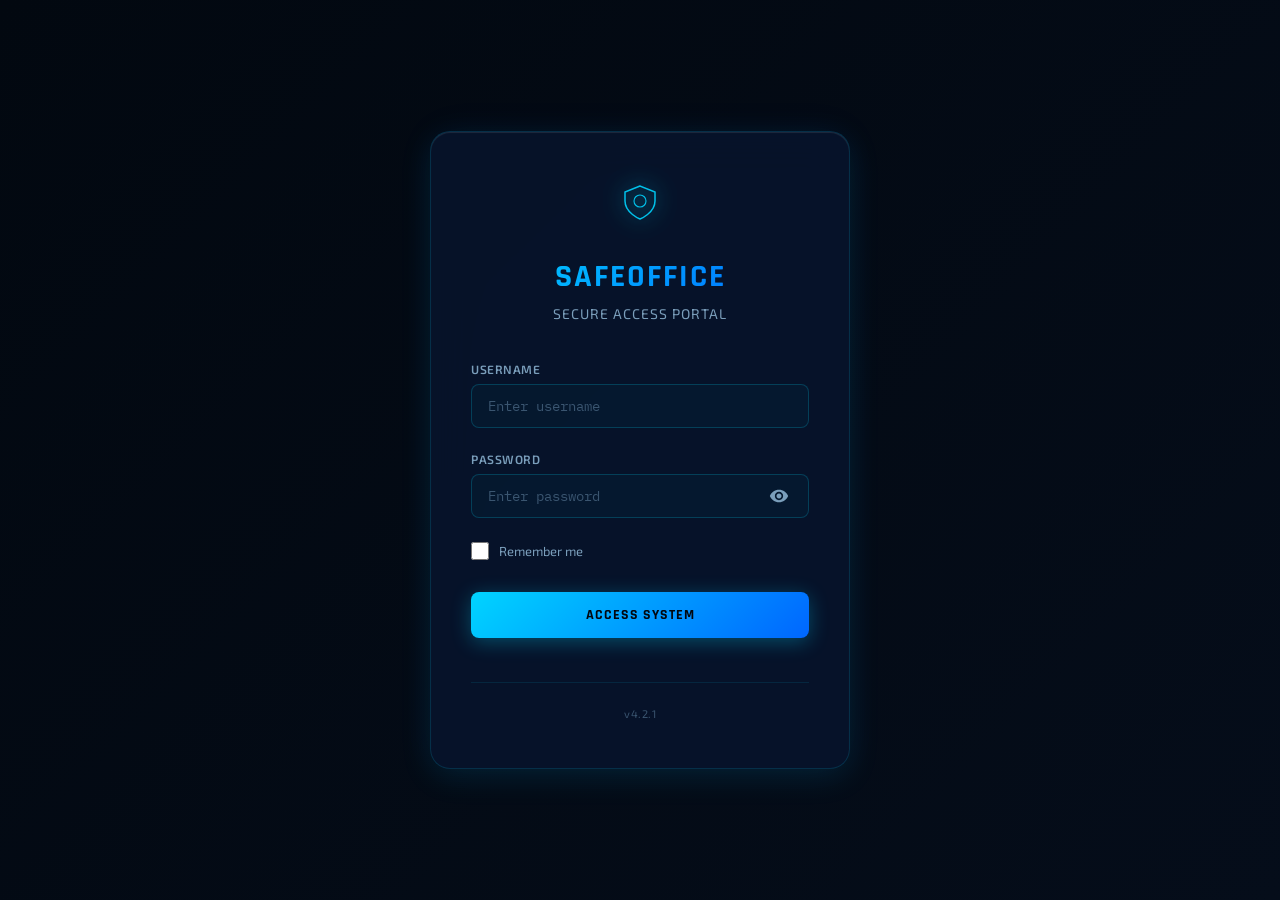
<file: index.html>
<!DOCTYPE html>
<html lang="en">
<head>
<meta charset="UTF-8">
<meta name="viewport" content="width=device-width, initial-scale=1.0">
<title>SafeOffice</title>
<link rel="preconnect" href="https://fonts.googleapis.com">
<link href="https://fonts.googleapis.com/css2?family=Rajdhani:wght@400;500;600;700&family=Exo+2:wght@300;400;600;700&family=IBM+Plex+Mono:wght@300;400;500&display=swap" rel="stylesheet">
<link rel="stylesheet" href="style.css">
</head>
<body>

<div class="toast-container" id="toast-container"></div>

<!-- TOOLTIP -->
<div id="hm-tooltip" style="position:fixed;display:none;z-index:1000;pointer-events:none;background:rgba(8,20,45,0.98);border:1px solid rgba(0,212,255,0.3);border-radius:8px;padding:10px 14px;font-family:'IBM Plex Mono',monospace;font-size:11px;color:#e8f4ff;min-width:220px;box-shadow:0 8px 30px rgba(0,0,0,0.5);"></div>

<div id="login-container" class="login-container">
        <div class="login-card">
            <div class="login-header">
                <div class="shield-icon">
                    <svg viewBox="0 0 64 64" width="48" height="48">
                        <path d="M32 8L12 16v12c0 16 20 24 20 24s20-8 20-24V16L32 8z" stroke="#00d4ff" stroke-width="2" fill="none"/>
                        <circle cx="32" cy="28" r="8" stroke="#00d4ff" stroke-width="1.5" fill="none"/>
                    </svg>
                </div>
                <h1>SAFEOFFICE</h1>
                <p class="login-subtitle">Secure Access Portal</p>
            </div>

            <form id="login-form" class="login-form">
                <div class="input-group">
                    <label for="username">Username</label>
                    <input type="text" id="username" name="username" placeholder="Enter username" autocomplete="off">
                </div>

                <div class="input-group">
                    <label for="password">Password</label>
                    <div class="password-input-wrapper">
                        <input type="password" id="password" name="password" placeholder="Enter password" autocomplete="off">
                        <button type="button" class="password-toggle" id="password-toggle">
                            <svg class="eye-icon" viewBox="0 0 24 24" width="20" height="20">
                                <path d="M12 4.5C7 4.5 2.73 7.61 1 12c1.73 4.39 6 7.5 11 7.5s9.27-3.11 11-7.5c-1.73-4.39-6-7.5-11-7.5zM12 17c-2.76 0-5-2.24-5-5s2.24-5 5-5 5 2.24 5 5-2.24 5-5 5zm0-8c-1.66 0-3 1.34-3 3s1.34 3 3 3 3-1.34 3-3-1.34-3-3-3z" fill="currentColor"/>
                            </svg>
                        </button>
                    </div>
                </div>

                <div class="checkbox-group">
                    <input type="checkbox" id="remember" name="remember">
                    <label for="remember" class="checkbox-label">Remember me</label>
                </div>

                <button type="submit" class="login-button">ACCESS SYSTEM</button>
            </form>

            <div id="login-error" class="login-error"></div>

            <div class="login-footer">
                <p>v4.2.1</p>
            </div>
        </div>

        <div id="loading-spinner" class="loading-spinner hidden">
            <div class="spinner"></div>
            <p>Authenticating...</p>
        </div>
    </div>

<!-- APPLY MODAL -->
<div class="modal-overlay" id="apply-modal">
  <div class="modal-card">
    <div class="modal-title">⚠ CONFIRM CHANGES</div>
    <div class="modal-msg">Apply threshold changes? This will affect live monitoring for <strong>892 active users</strong> immediately. All altered thresholds will trigger re-evaluation of current sessions.</div>
    <div class="modal-btns">
      <button class="modal-confirm" onclick="closeModal(); showToast('Threshold changes applied successfully. 892 sessions re-evaluated.','success')">CONFIRM APPLY</button>
      <button class="modal-cancel" onclick="closeModal()">CANCEL</button>
    </div>
  </div>
</div>

<div class="app-layout" id="app-layout" style="display:none;">

<!-- SIDEBAR -->
<nav class="sidebar">
  <div class="sidebar-logo">
    <div class="logo-row">
      <div class="logo-icon">🛡</div>
      <span class="logo-text">SAFEOFFICE</span>
    </div>
    <div class="logo-version">v4.2.1 — BUILD 20250228</div>
  </div>

  <div class="nav-section-label">MAIN MODULES</div>

  <div class="nav-item active" data-module="dashboard"><span class="nav-icon">🛡</span> Dashboard</div>
  <div class="nav-item" data-module="employee"><span class="nav-icon">👤</span> Employee Intel</div>
  <div class="nav-item" data-module="analytics"><span class="nav-icon">📊</span> Visual Analytics</div>
  <div class="nav-item" data-module="threat"><span class="nav-icon">⚡</span> Threat Response</div>
  <div class="nav-item" data-module="protection"><span class="nav-icon">🔒</span> Data Protection</div>
  <div class="nav-item" data-module="reports"><span class="nav-icon">📈</span> Reports</div>
  <div class="nav-item" data-module="admin"><span class="nav-icon">⚙</span> Administration</div>

  <hr class="nav-hr">
  <div class="nav-section-label">SYSTEM</div>
  <div class="nav-item" data-module="dashboard" style="justify-content:space-between"><span style="display:flex;align-items:center;gap:10px"><span class="nav-icon">🔔</span> Alerts</span><span class="nav-badge">14</span></div>

  <div class="sidebar-bottom">
    <div class="user-row">
      <div class="user-avatar" id="sidebar-avatar">SK</div>
      <div>
        <div class="user-name" id="sidebar-username">Sarah K.</div>
        <div class="user-role">Security Analyst</div>
      </div>
    </div>
    <div class="status-row">
      <div class="status-dot"></div>
      <span class="status-label">OPERATIONAL</span>
    </div>
    <button class="logout-btn" id="logout-btn" onclick="handleLogout()">Log Out</button>
  </div>
</nav>

<!-- MAIN CONTENT -->
<div class="main-content">

  <!-- TOPBAR -->
  <div class="topbar">
    <div class="topbar-left">
      <span style="font-size:20px">🛡</span>
      <span class="topbar-brand">SafeOffice</span>
    </div>
    <div class="topbar-center">
      <div class="soc-active">
        <div class="blink-dot"></div>
        <span class="soc-text">SOC ACTIVE</span>
      </div>
      <span class="topbar-sep">|</span>
      <span id="live-clock"></span>
    </div>
    <div class="topbar-right">
      <div class="topbar-bell">
        <span style="font-size:20px">🔔</span>
        <span class="topbar-bell-count">14</span>
      </div>
      <span class="topbar-sep">|</span>
      <div class="topbar-user">
        <div class="topbar-avatar" id="topbar-avatar">SK</div>
        <span style="font-size:13px" id="topbar-username">Sarah K.</span>
        <span style="color:var(--text-dim);font-size:11px">▾</span>
      </div>
    </div>
  </div>

  <!-- CONTENT AREA -->
  <div class="content-area" id="content-area">

    <!-- ==================== MODULE 1: DASHBOARD ==================== -->
    <div class="module active" id="dashboard-module">
      <div class="module-heading">
        <div>
          <h1>SECURITY DASHBOARD</h1>
          <div class="subtitle">Real-time organizational threat monitoring</div>
        </div>
        <div style="display:flex;align-items:center;gap:12px">
          <span class="updated-label">Last updated: <span id="last-updated">3s ago</span></span>
          <button class="refresh-btn" onclick="showToast('Dashboard refreshed','info')">↻ REFRESH</button>
        </div>
      </div>

      <!-- Row 1: Three panels -->
      <div class="grid-3 mb-20">

        <!-- Panel A: Org Risk Score -->
        <div class="panel-card">
          <div class="panel-label">ORG RISK INDEX</div>
          <div class="risk-center" style="margin-top:12px">
            <svg id="risk-svg" width="180" height="180" viewBox="0 0 200 200">
              <defs>
                <linearGradient id="riskGrad" x1="0" y1="0" x2="1" y2="0">
                  <stop offset="0%" stop-color="#0066ff"/>
                  <stop offset="100%" stop-color="#ff3355"/>
                </linearGradient>
              </defs>
              <circle cx="100" cy="100" r="80" fill="none" stroke="rgba(0,212,255,0.1)" stroke-width="16"/>
              <circle id="risk-arc" cx="100" cy="100" r="80" fill="none"
                stroke="#ff3355" stroke-width="16"
                stroke-dasharray="502.65" stroke-dashoffset="502.65"
                stroke-linecap="round"
                transform="rotate(-90 100 100)"/>
              <text x="100" y="95" text-anchor="middle" font-family="IBM Plex Mono" font-size="36" font-weight="600" fill="#00d4ff" id="risk-score-display">0</text>
              <text x="100" y="115" text-anchor="middle" font-family="IBM Plex Mono" font-size="10" fill="#3a5570">RISK SCORE</text>
            </svg>
            <div class="stat-chips">
              <div class="stat-chip"><span class="chip-val" style="color:var(--cyan)">1,247</span><span class="chip-lbl">Endpoints</span></div>
              <div class="stat-chip"><span class="chip-val" style="color:var(--cyan)">892</span><span class="chip-lbl">Users</span></div>
              <div class="stat-chip"><span class="chip-val" style="color:var(--red)">14</span><span class="chip-lbl">Violations</span></div>
            </div>
          </div>
        </div>

        <!-- Panel B: Stability Index -->
        <div class="panel-card">
          <div class="panel-label">STABILITY INDEX</div>
          <div style="display:flex;flex-direction:column;align-items:center;margin-top:8px">
            <svg width="240" height="150" viewBox="0 0 240 150">
              <defs>
                <filter id="needle-shadow">
                  <feDropShadow dx="0" dy="0" stdDeviation="3" flood-color="#ffffff" flood-opacity="0.5"/>
                </filter>
              </defs>
              <!-- Arc segments -->
              <path d="M 20,120 A 100,100 0 0,1 60,38" fill="none" stroke="#00ff88" stroke-width="14" stroke-linecap="butt"/>
              <path d="M 60,38 A 100,100 0 0,1 120,20" fill="none" stroke="#00d4ff" stroke-width="14" stroke-linecap="butt"/>
              <path d="M 120,20 A 100,100 0 0,1 180,38" fill="none" stroke="#ffaa00" stroke-width="14" stroke-linecap="butt"/>
              <path d="M 180,38 A 100,100 0 0,1 220,120" fill="none" stroke="#ff6400" stroke-width="14" stroke-linecap="butt"/>
              <!-- Needle base -->
              <circle cx="120" cy="120" r="8" fill="#e8f4ff"/>
              <!-- Needle - rotated to ELEVATED -->
              <line id="gauge-needle" x1="120" y1="120" x2="120" y2="40"
                stroke="white" stroke-width="2.5" stroke-linecap="round"
                filter="url(#needle-shadow)"
                transform="rotate(20 120 120)" style="transition:transform 1.5s ease"/>
              <!-- Labels -->
              <text x="15" y="140" font-family="IBM Plex Mono" font-size="7" fill="#3a5570">STABLE</text>
              <text x="58" y="28" font-family="IBM Plex Mono" font-size="7" fill="#3a5570">MOD.</text>
              <text x="108" y="12" font-family="IBM Plex Mono" font-size="7" fill="#3a5570">ELEV.</text>
              <text x="168" y="28" font-family="IBM Plex Mono" font-size="7" fill="#3a5570">HIGH</text>
              <text x="205" y="140" font-family="IBM Plex Mono" font-size="7" fill="#3a5570">CRIT.</text>
            </svg>
            <div class="gauge-stats">
              <div class="gauge-stat"><div class="gs-val">7</div><div class="gs-lbl">Active Incidents</div></div>
              <div class="gauge-stat"><div class="gs-val">4.2m</div><div class="gs-lbl">Avg Response</div></div>
              <div class="gauge-stat"><div class="gs-val" style="color:var(--green)">94%</div><div class="gs-lbl">Containment</div></div>
            </div>
          </div>
        </div>

        <!-- Panel C: System Health -->
        <div class="panel-card">
          <div class="panel-label">SYSTEM HEALTH</div>
          <div class="health-grid" style="margin-top:12px">
            <div class="health-item">
              <svg width="70" height="70" viewBox="0 0 70 70">
                <circle cx="35" cy="35" r="28" fill="none" stroke="rgba(255,255,255,0.1)" stroke-width="8"/>
                <circle cx="35" cy="35" r="28" fill="none" stroke="#00ff88" stroke-width="8"
                  stroke-dasharray="175.93" stroke-dashoffset="116.11"
                  stroke-linecap="round" transform="rotate(-90 35 35)"/>
                <text x="35" y="39" text-anchor="middle" font-family="IBM Plex Mono" font-size="12" fill="#00ff88">34%</text>
              </svg>
              <div class="health-lbl">CPU Load</div>
            </div>
            <div class="health-item">
              <svg width="70" height="70" viewBox="0 0 70 70">
                <circle cx="35" cy="35" r="28" fill="none" stroke="rgba(255,255,255,0.1)" stroke-width="8"/>
                <circle cx="35" cy="35" r="28" fill="none" stroke="#ffaa00" stroke-width="8"
                  stroke-dasharray="175.93" stroke-dashoffset="68.61"
                  stroke-linecap="round" transform="rotate(-90 35 35)"/>
                <text x="35" y="39" text-anchor="middle" font-family="IBM Plex Mono" font-size="12" fill="#ffaa00">61%</text>
              </svg>
              <div class="health-lbl">Memory</div>
            </div>
            <div class="health-item">
              <svg width="70" height="70" viewBox="0 0 70 70">
                <circle cx="35" cy="35" r="28" fill="none" stroke="rgba(255,255,255,0.1)" stroke-width="8"/>
                <circle cx="35" cy="35" r="28" fill="none" stroke="#00d4ff" stroke-width="8"
                  stroke-dasharray="175.93" stroke-dashoffset="97.56"
                  stroke-linecap="round" transform="rotate(-90 35 35)"/>
                <text x="35" y="39" text-anchor="middle" font-family="IBM Plex Mono" font-size="10" fill="#00d4ff">2.4G</text>
              </svg>
              <div class="health-lbl">Network</div>
            </div>
            <div class="health-item">
              <svg width="70" height="70" viewBox="0 0 70 70">
                <circle cx="35" cy="35" r="28" fill="none" stroke="rgba(255,255,255,0.1)" stroke-width="8"/>
                <circle cx="35" cy="35" r="28" fill="none" stroke="#ffaa00" stroke-width="8"
                  stroke-dasharray="175.93" stroke-dashoffset="38.71"
                  stroke-linecap="round" transform="rotate(-90 35 35)"/>
                <text x="35" y="39" text-anchor="middle" font-family="IBM Plex Mono" font-size="12" fill="#ffaa00">78%</text>
              </svg>
              <div class="health-lbl">Storage</div>
            </div>
          </div>
        </div>
      </div>

      <!-- Row 2: Activity Waveform -->
      <div class="panel-card mb-20">
        <div class="panel-header">
          <span class="panel-title">ACTIVITY PULSE MONITOR</span>
          <div class="live-badge"><div class="live-dot"></div>LIVE</div>
        </div>
        <div class="waveform-container" style="position:relative">
          <svg id="waveform-svg" width="100%" height="120" style="display:block">
            <defs>
              <linearGradient id="wave-gradient" x1="0" y1="0" x2="0" y2="1">
                <stop offset="0%" stop-color="#00d4ff" stop-opacity="0.3"/>
                <stop offset="100%" stop-color="#00d4ff" stop-opacity="0"/>
              </linearGradient>
            </defs>
            <polyline id="baseline-wave" points="" fill="none" stroke="rgba(0,102,255,0.5)" stroke-width="2"/>
            <polyline id="current-wave" points="" fill="none" stroke="rgba(0,212,255,0.9)" stroke-width="2"/>
          </svg>
          <div class="wave-annotations">
            <div class="wave-ann amber" style="right:28%;top:8px">⚠ Anomaly 14:32</div>
            <div class="wave-ann red" style="left:15%;top:8px">⛔ Incident 11:23</div>
          </div>
        </div>
        <div class="wave-x-labels">
          <span class="wave-x-label">-60min</span>
          <span class="wave-x-label">-50min</span>
          <span class="wave-x-label">-40min</span>
          <span class="wave-x-label">-30min</span>
          <span class="wave-x-label">-20min</span>
          <span class="wave-x-label">-10min</span>
          <span class="wave-x-label" style="color:var(--cyan)">NOW</span>
        </div>
      </div>

      <!-- Row 3: Active Alerts Table -->
      <div class="panel-card">
        <div class="panel-header">
          <span class="panel-title">ACTIVE ALERTS <span style="background:rgba(255,51,85,0.2);color:var(--red);border:1px solid var(--red);border-radius:10px;padding:1px 8px;font-size:11px;margin-left:8px">8</span></span>
        </div>
        <table class="alerts-table">
          <thead>
            <tr>
              <th>Severity</th><th>Alert Type</th><th>Employee</th>
              <th>Department</th><th>Time</th><th>Status</th><th>Actions</th>
            </tr>
          </thead>
          <tbody>
            <tr><td><span class="badge-critical">CRITICAL</span></td><td>Mass file download — 847 files</td><td>J. Morrison</td><td>Finance</td><td>2 min ago</td><td><span class="status-active">ACTIVE</span></td><td><button class="btn-investigate">Investigate</button><button class="btn-dismiss">Dismiss</button></td></tr>
            <tr><td><span class="badge-high">HIGH</span></td><td>After-hours login detected</td><td>R. Chen</td><td>IT</td><td>18 min ago</td><td><span class="status-active">ACTIVE</span></td><td><button class="btn-investigate">Investigate</button><button class="btn-dismiss">Dismiss</button></td></tr>
            <tr><td><span class="badge-high">HIGH</span></td><td>USB device connected</td><td>A. Patel</td><td>Legal</td><td>31 min ago</td><td><span class="status-investigating">INVESTIGATING</span></td><td><button class="btn-investigate">Investigate</button><button class="btn-dismiss">Dismiss</button></td></tr>
            <tr><td><span class="badge-medium">MEDIUM</span></td><td>Unusual application sequence</td><td>K. Williams</td><td>HR</td><td>1 hr ago</td><td><span class="status-monitoring">MONITORING</span></td><td><button class="btn-investigate">Investigate</button><button class="btn-dismiss">Dismiss</button></td></tr>
            <tr><td><span class="badge-medium">MEDIUM</span></td><td>Excessive clipboard activity</td><td>M. Torres</td><td>Engineering</td><td>2 hr ago</td><td><span class="status-monitoring">MONITORING</span></td><td><button class="btn-investigate">Investigate</button><button class="btn-dismiss">Dismiss</button></td></tr>
            <tr><td><span class="badge-low">LOW</span></td><td>New browser extension installed</td><td>S. Lee</td><td>Marketing</td><td>3 hr ago</td><td><span class="status-resolved">RESOLVED</span></td><td><button class="btn-investigate">Investigate</button><button class="btn-dismiss">Dismiss</button></td></tr>
            <tr><td><span class="badge-low">LOW</span></td><td>VPN disconnect loop</td><td>D. Kumar</td><td>Sales</td><td>4 hr ago</td><td><span class="status-resolved">RESOLVED</span></td><td><button class="btn-investigate">Investigate</button><button class="btn-dismiss">Dismiss</button></td></tr>
            <tr><td><span class="badge-low">LOW</span></td><td>Off-network file access attempt</td><td>B. Jackson</td><td>Operations</td><td>5 hr ago</td><td><span class="status-resolved">RESOLVED</span></td><td><button class="btn-investigate">Investigate</button><button class="btn-dismiss">Dismiss</button></td></tr>
          </tbody>
        </table>
      </div>
    </div><!-- /dashboard-module -->

    <!-- ==================== MODULE 2: EMPLOYEE INTEL ==================== -->
    <div class="module" id="employee-module">
      <div class="module-heading">
        <div>
          <h1>EMPLOYEE INTELLIGENCE</h1>
          <div class="subtitle">Individual behavioral analysis and risk assessment</div>
        </div>
      </div>

      <select id="employee-select" onchange="renderEmployeePanel(employeeData[this.value])">
        <option value="1">James Morrison — Finance — ⚠ CRITICAL RISK</option>
        <option value="2">Rachel Chen — IT — HIGH RISK</option>
        <option value="3">Amit Patel — Legal — HIGH RISK</option>
        <option value="4">Karen Williams — HR — MEDIUM RISK</option>
        <option value="5">Miguel Torres — Engineering — LOW RISK</option>
      </select>

      <div class="grid-3 mb-20">
        <!-- Trust Score Panel -->
        <div class="panel-card">
          <div class="panel-label">TRUST SCORE INDICATOR</div>
          <div style="display:flex;flex-direction:column;align-items:center;margin-top:12px">
            <svg width="160" height="160" viewBox="0 0 160 160">
              <circle cx="80" cy="80" r="65" fill="none" stroke="rgba(255,255,255,0.08)" stroke-width="12"/>
              <circle id="trust-ring" cx="80" cy="80" r="65" fill="none"
                stroke="#ff3355" stroke-width="12"
                stroke-dasharray="408.41" stroke-dashoffset="408.41"
                stroke-linecap="round" transform="rotate(-90 80 80)"
                style="transition: stroke-dashoffset 1s ease, stroke 0.5s ease"/>
              <text x="80" y="75" text-anchor="middle" font-family="IBM Plex Mono" font-size="32" font-weight="600" fill="#ff3355" id="trust-score-number">13</text>
              <text x="80" y="95" text-anchor="middle" font-family="IBM Plex Mono" font-size="12" fill="#3a5570">/100</text>
            </svg>
            <div id="trust-trend" style="font-family:var(--font-mono);font-size:14px;color:var(--red);margin-top:6px">↑ +22 pts</div>
            <div style="font-size:11px;color:var(--text-dim)">vs last week</div>
          </div>
          <div style="margin-top:16px">
            <div class="panel-label" style="margin-bottom:10px">CONTRIBUTING FACTORS</div>
            <div id="factor-bars"></div>
          </div>
        </div>

        <!-- Activity Timeline -->
        <div class="panel-card">
          <div class="panel-label">ACTIVITY TIMELINE — TODAY</div>
          <div class="timeline-scroll" id="activity-timeline" style="margin-top:10px"></div>
        </div>

        <!-- Productivity Breakdown -->
        <div class="panel-card">
          <div class="panel-label">PRODUCTIVITY BREAKDOWN</div>
          <div style="display:flex;flex-direction:column;align-items:center;margin-top:12px">
            <svg id="donut-svg" width="160" height="160" viewBox="0 0 160 160">
              <circle cx="80" cy="80" r="55" fill="none" stroke="rgba(255,255,255,0.05)" stroke-width="20"/>
              <g id="donut-segments"></g>
              <text x="80" y="75" text-anchor="middle" font-family="IBM Plex Mono" font-size="10" fill="#3a5570">TODAY</text>
              <text x="80" y="92" text-anchor="middle" font-family="IBM Plex Mono" font-size="14" fill="#00d4ff" id="donut-hours">8.5h</text>
            </svg>
            <div id="donut-legend" style="margin-top:12px;width:100%"></div>
            <div style="margin-top:10px;display:flex;gap:8px;flex-wrap:wrap;justify-content:center" id="emp-dept-badge"></div>
          </div>
        </div>
      </div>

      <!-- Radar Chart -->
      <div class="panel-card">
        <div class="panel-header">
          <span class="panel-title">BEHAVIORAL ANALYSIS — BASELINE vs CURRENT</span>
          <div style="display:flex;gap:12px">
            <span style="display:flex;align-items:center;gap:5px;font-family:var(--font-mono);font-size:10px;color:var(--blue)"><span style="width:12px;height:3px;background:var(--blue);display:inline-block;border-radius:2px"></span>Baseline</span>
            <span style="display:flex;align-items:center;gap:5px;font-family:var(--font-mono);font-size:10px;color:var(--red)"><span style="width:12px;height:3px;background:var(--red);display:inline-block;border-radius:2px"></span>Current Activity</span>
          </div>
        </div>
        <div style="display:flex;justify-content:center;overflow-x:auto">
          <svg id="radar-svg" width="500" height="300" viewBox="-250 -150 500 300">
            <g id="radar-grid"></g>
            <g id="radar-axes"></g>
            <polygon id="radar-baseline" fill="rgba(0,102,255,0.25)" stroke="#0066ff" stroke-width="2"/>
            <polygon id="radar-current" fill="rgba(255,51,85,0.2)" stroke="#ff3355" stroke-width="2"/>
            <g id="radar-dots"></g>
            <g id="radar-labels"></g>
          </svg>
        </div>
      </div>
    </div><!-- /employee-module -->

    <!-- ==================== MODULE 3: VISUAL ANALYTICS ==================== -->
    <div class="module" id="analytics-module">
      <div class="module-heading">
        <div>
          <h1>VISUAL ANALYTICS</h1>
          <div class="subtitle">Information flow intelligence and department risk analysis</div>
        </div>
      </div>

      <!-- Heatmap -->
      <div class="panel-card mb-20">
        <div class="panel-header">
          <span class="panel-title">INFORMATION FLOW HEATMAP</span>
        </div>
        <div class="color-legend">
          <div class="legend-item"><div class="legend-box" style="background:rgba(10,22,40,1);border:1px solid rgba(255,255,255,0.1)"></div>None</div>
          <div class="legend-item"><div class="legend-box" style="background:rgba(0,60,120,0.4)"></div>Low</div>
          <div class="legend-item"><div class="legend-box" style="background:rgba(0,100,200,0.6)"></div>Medium</div>
          <div class="legend-item"><div class="legend-box" style="background:rgba(0,180,255,0.75)"></div>High</div>
          <div class="legend-item"><div class="legend-box" style="background:rgba(255,51,85,0.85)"></div>Critical</div>
        </div>
        <div class="heatmap-grid" id="heatmap-grid"></div>
      </div>

      <!-- Two column: Nav Map + Dept Risk -->
      <div class="grid-2">
        <!-- Nav Map -->
        <div class="panel-card">
          <div class="panel-header">
            <span class="panel-title">NAVIGATION PATTERN MAP</span>
          </div>
          <svg width="100%" height="320" viewBox="0 0 520 320" style="overflow:visible">
            <defs>
              <marker id="arrow-green" markerWidth="6" markerHeight="6" refX="3" refY="3" orient="auto">
                <path d="M0,0 L0,6 L6,3 z" fill="#00ff88"/>
              </marker>
              <marker id="arrow-red" markerWidth="6" markerHeight="6" refX="3" refY="3" orient="auto">
                <path d="M0,0 L0,6 L6,3 z" fill="#ff3355"/>
              </marker>
              <marker id="arrow-amber" markerWidth="6" markerHeight="6" refX="3" refY="3" orient="auto">
                <path d="M0,0 L0,6 L6,3 z" fill="#ffaa00"/>
              </marker>
            </defs>
            <!-- Safe connections -->
            <line x1="80" y1="250" x2="220" y2="250" stroke="rgba(0,255,136,0.5)" stroke-width="1.5" marker-end="url(#arrow-green)"/>
            <line x1="80" y1="250" x2="150" y2="180" stroke="rgba(0,255,136,0.5)" stroke-width="1.5" marker-end="url(#arrow-green)"/>
            <line x1="150" y1="180" x2="250" y2="80" stroke="rgba(0,255,136,0.5)" stroke-width="1.5" marker-end="url(#arrow-green)"/>
            <!-- Suspicious connections -->
            <line x1="80" y1="250" x2="80" y2="150" stroke="rgba(255,51,85,0.7)" stroke-width="2" marker-end="url(#arrow-red)"/>
            <line x1="80" y1="150" x2="350" y2="180" stroke="rgba(255,51,85,0.7)" stroke-width="2" marker-end="url(#arrow-red)"/>
            <line x1="350" y1="180" x2="450" y2="80" stroke="rgba(255,51,85,0.9)" stroke-width="3" marker-end="url(#arrow-red)"/>
            <!-- Amber connections -->
            <line x1="80" y1="250" x2="450" y2="250" stroke="rgba(255,170,0,0.6)" stroke-width="1.5" marker-end="url(#arrow-amber)"/>
            <line x1="180" y1="80" x2="350" y2="180" stroke="rgba(255,170,0,0.6)" stroke-width="1.5" marker-end="url(#arrow-amber)"/>
            <!-- Nodes -->
            <circle cx="80" cy="250" r="18" fill="rgba(0,102,255,0.3)" stroke="#0066ff" stroke-width="2"/>
            <text x="80" y="255" text-anchor="middle" font-family="IBM Plex Mono" font-size="7" fill="#7a9ebb">WKSTN</text>
            <circle cx="220" cy="250" r="18" fill="rgba(0,212,255,0.2)" stroke="#00d4ff" stroke-width="2"/>
            <text x="220" y="255" text-anchor="middle" font-family="IBM Plex Mono" font-size="7" fill="#7a9ebb">EMAIL</text>
            <circle cx="150" cy="180" r="18" fill="rgba(0,212,255,0.2)" stroke="#00d4ff" stroke-width="2"/>
            <text x="150" y="185" text-anchor="middle" font-family="IBM Plex Mono" font-size="7" fill="#7a9ebb">FILE SRV</text>
            <circle cx="350" cy="180" r="18" fill="rgba(255,170,0,0.2)" stroke="#ffaa00" stroke-width="2"/>
            <text x="350" y="185" text-anchor="middle" font-family="IBM Plex Mono" font-size="7" fill="#7a9ebb">CLOUD</text>
            <circle cx="450" cy="80" r="20" fill="rgba(255,51,85,0.3)" stroke="#ff3355" stroke-width="2">
              <animate attributeName="stroke-opacity" values="1;0.3;1" dur="1.5s" repeatCount="indefinite"/>
            </circle>
            <text x="450" y="85" text-anchor="middle" font-family="IBM Plex Mono" font-size="7" fill="#ff8899">INTERNET</text>
            <circle cx="80" cy="150" r="16" fill="rgba(255,51,85,0.2)" stroke="#ff3355" stroke-width="2"/>
            <text x="80" y="155" text-anchor="middle" font-family="IBM Plex Mono" font-size="7" fill="#7a9ebb">USB</text>
            <circle cx="250" cy="80" r="18" fill="rgba(0,212,255,0.2)" stroke="#00d4ff" stroke-width="2"/>
            <text x="250" y="85" text-anchor="middle" font-family="IBM Plex Mono" font-size="7" fill="#7a9ebb">DATABASE</text>
            <circle cx="350" cy="280" r="16" fill="rgba(0,212,255,0.1)" stroke="rgba(0,212,255,0.4)" stroke-width="1.5"/>
            <text x="350" y="285" text-anchor="middle" font-family="IBM Plex Mono" font-size="7" fill="#7a9ebb">HR PORTAL</text>
            <circle cx="180" cy="80" r="16" fill="rgba(0,212,255,0.1)" stroke="rgba(0,212,255,0.4)" stroke-width="1.5"/>
            <text x="180" y="85" text-anchor="middle" font-family="IBM Plex Mono" font-size="7" fill="#7a9ebb">FINANCE</text>
            <circle cx="450" cy="250" r="16" fill="rgba(255,51,85,0.2)" stroke="#ff3355" stroke-width="1.5"/>
            <text x="450" y="255" text-anchor="middle" font-family="IBM Plex Mono" font-size="7" fill="#7a9ebb">ADMIN</text>
            <!-- Animated dots -->
            <circle r="4" fill="#00ff88" opacity="0.9">
              <animateMotion dur="3s" repeatCount="indefinite" path="M80,250 L220,250"/>
            </circle>
            <circle r="4" fill="#ff3355" opacity="0.9">
              <animateMotion dur="2s" repeatCount="indefinite" path="M80,150 L350,180 L450,80"/>
            </circle>
            <circle r="3" fill="#00ff88" opacity="0.7">
              <animateMotion dur="4s" repeatCount="indefinite" path="M150,180 L250,80"/>
            </circle>
          </svg>
          <div class="map-legend">
            <div class="map-legend-item"><div class="map-legend-line" style="background:rgba(0,255,136,0.7)"></div>Safe Path</div>
            <div class="map-legend-item"><div class="map-legend-line" style="background:rgba(255,170,0,0.7)"></div>Elevated Risk</div>
            <div class="map-legend-item"><div class="map-legend-line" style="background:rgba(255,51,85,0.7)"></div>Suspicious Path</div>
            <div class="map-legend-item"><div style="width:10px;height:10px;border-radius:50%;border:2px solid var(--red);animation:blink 1.5s infinite"></div>Active Alert Node</div>
          </div>
        </div>

        <!-- Dept Risk -->
        <div class="panel-card">
          <div class="panel-header">
            <span class="panel-title">DEPARTMENT RISK SCORES</span>
          </div>
          <div id="dept-bars" style="position:relative"></div>
        </div>
      </div>
    </div><!-- /analytics-module -->

    <!-- ==================== MODULE 4: THREAT RESPONSE ==================== -->
    <div class="module" id="threat-module">
      <div class="module-heading">
        <div>
          <h1>THREAT RESPONSE</h1>
          <div class="subtitle">Live incident management and automated response</div>
        </div>
      </div>

      <div class="threat-layout">
        <!-- Left: Live Feed -->
        <div class="panel-card">
          <div class="panel-header">
            <span class="panel-title">LIVE THREAT FEED</span>
            <div class="live-badge"><div class="live-dot"></div>LIVE</div>
          </div>
          <div id="threat-feed"></div>
        </div>

        <!-- Center: Incident Detail -->
        <div>
          <div class="panel-card mb-20">
            <div class="panel-header">
              <span class="panel-title">INCIDENT DETAIL — INC-2024-8847</span>
            </div>
            <div class="incident-header-card">
              <div style="display:flex;justify-content:space-between;align-items:flex-start">
                <div>
                  <div class="incident-id">INC-2024-8847</div>
                  <div style="margin-top:4px"><span class="badge-critical">ACTIVE</span></div>
                </div>
                <div style="text-align:right">
                  <div class="incident-class">MALICIOUS INSIDER</div>
                  <div style="font-size:11px;color:var(--text-dim);margin-top:4px">AI Confidence Score</div>
                </div>
              </div>
            </div>

            <div class="conf-bar-wrap">
              <div style="display:flex;justify-content:space-between;margin-bottom:6px">
                <span class="panel-label">AI CONFIDENCE SCORE</span>
                <span style="font-family:var(--font-mono);font-size:18px;color:var(--cyan);font-weight:600">94.2%</span>
              </div>
              <div class="conf-track">
                <div class="conf-fill" id="conf-fill" style="width:0"></div>
              </div>
            </div>

            <div class="inc-employee">
              <div class="inc-avatar">JM</div>
              <div>
                <div style="font-family:var(--font-head);font-size:15px;font-weight:700">James Morrison</div>
                <div style="font-size:12px;color:var(--text-dim)">Finance Department · WS-FIN-0234</div>
              </div>
              <span class="badge-critical" style="margin-left:auto">CRITICAL</span>
            </div>

            <!-- Mini timeline -->
            <div class="inc-timeline">
              <div class="inc-tl-item"><div class="inc-tl-dot" style="background:var(--amber);box-shadow:0 0 8px rgba(255,170,0,0.5)"></div><div class="inc-tl-line"></div><div class="inc-tl-time">11:22</div><div class="inc-tl-label">USB Connected</div></div>
              <div class="inc-tl-item"><div class="inc-tl-dot" style="background:var(--red)"></div><div class="inc-tl-line"></div><div class="inc-tl-time">11:23</div><div class="inc-tl-label">Mass Access</div></div>
              <div class="inc-tl-item"><div class="inc-tl-dot" style="background:var(--red)"></div><div class="inc-tl-line"></div><div class="inc-tl-time">11:27</div><div class="inc-tl-label">Blocked #1</div></div>
              <div class="inc-tl-item"><div class="inc-tl-dot" style="background:var(--red)"></div><div class="inc-tl-line"></div><div class="inc-tl-time">11:28</div><div class="inc-tl-label">Blocked #2</div></div>
              <div class="inc-tl-item"><div class="inc-tl-dot" style="background:var(--red);animation:pulse-red 1s infinite"></div><div class="inc-tl-line"></div><div class="inc-tl-time">11:30</div><div class="inc-tl-label">Alert Triggered</div></div>
              <div class="inc-tl-item"><div class="inc-tl-dot" style="background:var(--cyan);box-shadow:0 0 8px rgba(0,212,255,0.5)"></div><div class="inc-tl-time">11:31</div><div class="inc-tl-label">Auto-Response</div></div>
            </div>

            <div class="inc-stats">
              <div class="inc-stat"><div class="inc-stat-val" style="color:var(--cyan)">847</div><div class="inc-stat-lbl">Files Affected</div></div>
              <div class="inc-stat"><div class="inc-stat-val" style="color:var(--cyan)">2.3 GB</div><div class="inc-stat-lbl">Data Volume</div></div>
              <div class="inc-stat"><div class="inc-stat-val" style="color:var(--red)">3</div><div class="inc-stat-lbl">Destinations Tried</div></div>
              <div class="inc-stat"><div class="inc-stat-val" style="color:var(--amber)">8 min</div><div class="inc-stat-lbl">Duration</div></div>
            </div>

            <div class="ai-reasoning">
              <div class="ai-reasoning-label ai-label">🤖 AI BEHAVIORAL ANALYSIS</div>
              <div id="ai-typewriter"></div>
            </div>
          </div>

          <!-- Gantt Timeline -->
          <div class="panel-card">
            <div class="panel-header">
              <span class="panel-title">INCIDENT ACTIVITY TIMELINE — LAST 4 HOURS</span>
            </div>
            <div class="gantt-container">
              <div class="gantt-row">
                <div class="gantt-label">File Operations</div>
                <div class="gantt-track" id="gantt-files"></div>
              </div>
              <div class="gantt-row">
                <div class="gantt-label">Network Activity</div>
                <div class="gantt-track" id="gantt-network"></div>
              </div>
              <div class="gantt-row">
                <div class="gantt-label">Authentication</div>
                <div class="gantt-track" id="gantt-auth"></div>
              </div>
              <div class="gantt-row">
                <div class="gantt-label">USB Events</div>
                <div class="gantt-track" id="gantt-usb"></div>
              </div>
            </div>
          </div>
        </div>

        <!-- Right: Response Actions -->
        <div class="panel-card">
          <div class="panel-header">
            <span class="panel-title">RESPONSE ACTIONS</span>
          </div>
          <div style="font-family:var(--font-mono);font-size:10px;color:var(--amber);letter-spacing:2px;animation:blink 1.5s infinite;margin-bottom:16px">⚠ AWAITING RESPONSE</div>

          <div class="action-btn" id="btn-isolate" style="background:linear-gradient(135deg,rgba(255,51,85,0.15),rgba(255,51,85,0.05));border:1px solid rgba(255,51,85,0.4)" onclick="handleAction('isolate')">
            <div class="action-btn-icon" id="icon-isolate">🛡</div>
            <div>
              <div class="action-btn-title" id="title-isolate" style="color:var(--red)">ISOLATE DEVICE</div>
              <div class="action-btn-sub" id="sub-isolate">Remove from network immediately</div>
            </div>
          </div>

          <div class="action-btn" id="btn-freeze" style="background:rgba(255,100,0,0.1);border:1px solid rgba(255,100,0,0.4)" onclick="handleAction('freeze')">
            <div class="action-btn-icon" id="icon-freeze">🔒</div>
            <div>
              <div class="action-btn-title" id="title-freeze" style="color:#ff6400">FREEZE FILE SYSTEM</div>
              <div class="action-btn-sub" id="sub-freeze">Enforce read-only mode</div>
            </div>
          </div>

          <div class="action-btn" id="btn-suspend" style="background:rgba(255,170,0,0.1);border:1px solid rgba(255,170,0,0.4)" onclick="handleAction('suspend')">
            <div class="action-btn-icon" id="icon-suspend">🚫</div>
            <div>
              <div class="action-btn-title" id="title-suspend" style="color:var(--amber)">SUSPEND ACCOUNT</div>
              <div class="action-btn-sub" id="sub-suspend">Disable user access immediately</div>
            </div>
          </div>

          <div class="sec-actions">
            <button class="sec-btn" onclick="showToast('Cloud access tokens revoked','success')">☁ Revoke Cloud Access</button>
            <button class="sec-btn" onclick="showToast('File shadowing initiated — all ops logged','info')">👁 Shadow File Ops</button>
            <button class="sec-btn" onclick="showToast('Manager notified via email and SMS','success')">📧 Notify Manager</button>
            <button class="sec-btn" onclick="showToast('Generating incident report...','info')">📄 Generate Report</button>
          </div>

          <div class="panel-label" style="margin-bottom:8px">ACTION LOG</div>
          <div class="action-log" id="action-log">
            <div class="log-entry"><span>11:31:04</span>Automated alert triggered</div>
            <div class="log-entry"><span>11:31:22</span>SOC analyst notified via email and SMS</div>
            <div class="log-entry"><span>11:32:00</span>Device isolated automatically by policy</div>
          </div>
        </div>
      </div>
    </div><!-- /threat-module -->

    <!-- ==================== MODULE 5: DATA PROTECTION ==================== -->
    <div class="module" id="protection-module">
      <div class="module-heading">
        <div>
          <h1>DATA PROTECTION</h1>
          <div class="subtitle">Clipboard intelligence, network tattooing, and file shadowing</div>
        </div>
      </div>

      <div class="grid-2 mb-20">
        <!-- Clipboard Monitor -->
        <div class="panel-card">
          <div class="panel-header">
            <span class="panel-title">CLIPBOARD INTELLIGENCE MONITOR</span>
          </div>
          <div class="status-banner">
            <div class="status-banner-item"><span style="color:var(--green)">●</span><span>Auto-Purge: <strong style="color:var(--green)">ACTIVE</strong></span></div>
            <div class="status-banner-item"><span style="color:var(--green)">●</span><span>Sensitivity Scanner: <strong style="color:var(--green)">ON</strong></span></div>
            <div class="status-banner-item">Last Purge: <strong style="color:var(--amber);font-family:var(--font-mono)" id="purge-timer">0s ago</strong></div>
          </div>
          <div class="clipboard-grid" id="clipboard-grid">
            <div class="clip-card sensitive">
              <div class="clip-card-header"><span class="clip-time">14:45:22</span><span class="clip-app">📊 Excel</span></div>
              <div><span class="clip-type text">TEXT</span></div>
              <div class="clip-footer"><span class="clip-size">2.4 KB</span><span class="clip-status sensitive">SENSITIVE</span></div>
              <div class="clip-destroyed-overlay"><span class="clip-destroyed-text">AUTO-PURGED</span></div>
            </div>
            <div class="clip-card">
              <div class="clip-card-header"><span class="clip-time">14:38:11</span><span class="clip-app">🌐 Chrome</span></div>
              <div><span class="clip-type url">URL</span></div>
              <div class="clip-footer"><span class="clip-size">0.1 KB</span><span class="clip-status safe">SAFE</span></div>
              <div class="clip-destroyed-overlay"><span class="clip-destroyed-text">AUTO-PURGED</span></div>
            </div>
            <div class="clip-card credential-card">
              <div class="clip-card-header"><span class="clip-time">14:31:05</span><span class="clip-app">🔐 Pass Mgr</span></div>
              <div><span class="clip-type cred">CREDENTIAL</span></div>
              <div class="clip-footer"><span class="clip-size">0.3 KB</span><span class="clip-status sensitive">SENSITIVE</span></div>
              <div class="clip-destroyed-overlay"><span class="clip-destroyed-text">AUTO-PURGED</span></div>
            </div>
            <div class="clip-card">
              <div class="clip-card-header"><span class="clip-time">14:22:44</span><span class="clip-app">📧 Outlook</span></div>
              <div><span class="clip-type text">TEXT</span></div>
              <div class="clip-footer"><span class="clip-size">5.2 KB</span><span class="clip-status safe">SAFE</span></div>
              <div class="clip-destroyed-overlay"><span class="clip-destroyed-text">AUTO-PURGED</span></div>
            </div>
            <div class="clip-card credential-card">
              <div class="clip-card-header"><span class="clip-time">14:15:33</span><span class="clip-app">💻 Terminal</span></div>
              <div><span class="clip-type apikey">API KEY</span></div>
              <div class="clip-footer"><span class="clip-size">0.2 KB</span><span class="clip-status sensitive">SENSITIVE</span></div>
              <div class="clip-destroyed-overlay"><span class="clip-destroyed-text">AUTO-PURGED</span></div>
            </div>
            <div class="clip-card">
              <div class="clip-card-header"><span class="clip-time">14:08:17</span><span class="clip-app">📝 Word</span></div>
              <div><span class="clip-type filepath">FILE PATH</span></div>
              <div class="clip-footer"><span class="clip-size">0.1 KB</span><span class="clip-status safe">SAFE</span></div>
              <div class="clip-destroyed-overlay"><span class="clip-destroyed-text">AUTO-PURGED</span></div>
            </div>
            <div class="clip-card credential-card">
              <div class="clip-card-header"><span class="clip-time">14:01:09</span><span class="clip-app">🌐 Chrome</span></div>
              <div><span class="clip-type ssn">SSN PATTERN</span></div>
              <div class="clip-footer"><span class="clip-size">0.1 KB</span><span class="clip-status sensitive">SENSITIVE</span></div>
              <div class="clip-destroyed-overlay"><span class="clip-destroyed-text">AUTO-PURGED</span></div>
            </div>
            <div class="clip-card">
              <div class="clip-card-header"><span class="clip-time">13:54:22</span><span class="clip-app">📊 Excel</span></div>
              <div><span class="clip-type text">TEXT</span></div>
              <div class="clip-footer"><span class="clip-size">1.1 KB</span><span class="clip-status safe">SAFE</span></div>
              <div class="clip-destroyed-overlay"><span class="clip-destroyed-text">AUTO-PURGED</span></div>
            </div>
          </div>
        </div>

        <!-- Network Tattooing -->
        <div class="panel-card">
          <div class="panel-header">
            <span class="panel-title">NETWORK TATTOOING TRACKER</span>
          </div>
          <div class="info-banner">Network tattooing embeds invisible steganographic watermarks into all outbound files. Files remain traceable after exfiltration across any external network.</div>
          <div class="counter-chips">
            <div class="counter-chip"><div class="cc-val" style="color:var(--cyan)">1,247</div><div class="cc-lbl">Tattooed Today</div></div>
            <div class="counter-chip"><div class="cc-val" style="color:var(--red);animation:pulse-red 2s infinite">3</div><div class="cc-lbl">Matches Found</div></div>
            <div class="counter-chip"><div class="cc-val" style="color:var(--amber)">12</div><div class="cc-lbl">Active Traces</div></div>
          </div>
          <div style="overflow-x:auto">
            <table class="data-table">
              <thead><tr><th>File</th><th>Recipient</th><th>Time</th><th>Tattoo ID</th><th>Status</th><th>Action</th></tr></thead>
              <tbody>
                <tr><td style="font-family:var(--font-mono);font-size:11px">Q4_Report.xlsx</td><td style="font-size:11px">ext@gmail.com</td><td style="font-family:var(--font-mono);font-size:10px;color:var(--text-dim)">14:22:11</td><td style="font-family:var(--font-mono);font-size:10px;color:var(--text-dim)">NFT-00847-A2F</td><td><span class="tattoo-status tattoo-tattooed">TATTOOED</span></td><td><button class="trace-btn" onclick="showToast('TRACE INITIATED — Tracking file across 3 networks','info')">Trace</button></td></tr>
                <tr><td style="font-family:var(--font-mono);font-size:11px">Payroll_2024.xlsx</td><td style="font-size:11px">vendor@acme.com</td><td style="font-family:var(--font-mono);font-size:10px;color:var(--text-dim)">13:45:02</td><td style="font-family:var(--font-mono);font-size:10px;color:var(--text-dim)">NFT-00846-B7C</td><td><span class="tattoo-status tattoo-tattooed">TATTOOED</span></td><td><button class="trace-btn" onclick="showToast('TRACE INITIATED — Tracking file across 3 networks','info')">Trace</button></td></tr>
                <tr><td style="font-family:var(--font-mono);font-size:11px">Contract_Draft.docx</td><td style="font-size:11px">legal@partner.com</td><td style="font-family:var(--font-mono);font-size:10px;color:var(--text-dim)">12:31:55</td><td style="font-family:var(--font-mono);font-size:10px;color:var(--text-dim)">NFT-00845-C1D</td><td><span class="tattoo-status tattoo-retrieved">RETRIEVED</span></td><td><button class="trace-btn">View</button></td></tr>
                <tr class="match-row"><td style="font-family:var(--font-mono);font-size:11px">Budget_Final.xlsx</td><td style="font-size:11px;color:var(--red)">unknown</td><td style="font-family:var(--font-mono);font-size:10px;color:var(--text-dim)">11:27:33</td><td style="font-family:var(--font-mono);font-size:10px;color:var(--text-dim)">NFT-00844-D4E</td><td><span class="tattoo-status tattoo-match">TATTOO MATCH</span></td><td><button class="trace-btn" style="border-color:rgba(255,51,85,0.4);color:var(--red)" onclick="showToast('⚠ CRITICAL: File match confirmed — initiating trace','error')">Alert</button></td></tr>
                <tr><td style="font-family:var(--font-mono);font-size:11px">Strategy_2025.pptx</td><td style="font-size:11px">board@company.com</td><td style="font-family:var(--font-mono);font-size:10px;color:var(--text-dim)">10:15:44</td><td style="font-family:var(--font-mono);font-size:10px;color:var(--text-dim)">NFT-00843-E8F</td><td><span class="tattoo-status tattoo-tattooed">TATTOOED</span></td><td><button class="trace-btn" onclick="showToast('TRACE INITIATED — Tracking file across 3 networks','info')">Trace</button></td></tr>
                <tr><td style="font-family:var(--font-mono);font-size:11px">HR_Database.csv</td><td style="font-size:11px;color:var(--red)">blocked</td><td style="font-family:var(--font-mono);font-size:10px;color:var(--text-dim)">09:55:12</td><td style="font-family:var(--font-mono);font-size:10px;color:var(--text-dim)">NFT-00842-F2G</td><td><span class="tattoo-status tattoo-blocked">BLOCKED</span></td><td><button class="trace-btn">Log</button></td></tr>
                <tr><td style="font-family:var(--font-mono);font-size:11px">Employee_List.xlsx</td><td style="font-size:11px">r.chen@company.com</td><td style="font-family:var(--font-mono);font-size:10px;color:var(--text-dim)">09:12:08</td><td style="font-family:var(--font-mono);font-size:10px;color:var(--text-dim)">NFT-00841-G5H</td><td><span class="tattoo-status tattoo-tattooed">TATTOOED</span></td><td><button class="trace-btn" onclick="showToast('TRACE INITIATED — Tracking file across 3 networks','info')">Trace</button></td></tr>
                <tr><td style="font-family:var(--font-mono);font-size:11px">Source_Code.zip</td><td style="font-size:11px">dev@outsource.io</td><td style="font-family:var(--font-mono);font-size:10px;color:var(--text-dim)">08:44:21</td><td style="font-family:var(--font-mono);font-size:10px;color:var(--text-dim)">NFT-00840-H9I</td><td><span class="tattoo-status tattoo-pending">PENDING</span></td><td><button class="trace-btn">Wait</button></td></tr>
              </tbody>
            </table>
          </div>
        </div>
      </div>

      <!-- Shadow Vault -->
      <div class="panel-card">
        <div class="panel-header">
          <span class="panel-title">REMOTE FILE SHADOW VAULT</span>
        </div>
        <div class="vault-gauge">
          <div style="display:flex;justify-content:space-between;align-items:center;margin-bottom:6px">
            <span class="panel-label">VAULT STORAGE</span>
            <span style="font-family:var(--font-mono);font-size:12px;color:var(--text-secondary)">847 GB / 2 TB</span>
          </div>
          <div class="vault-track"><div class="vault-fill" id="vault-fill"></div></div>
          <div class="vault-labels"><span>0 GB</span><span>500 GB</span><span>1 TB</span><span>1.5 TB</span><span>2 TB</span></div>
        </div>
        <div class="shadow-grid">
          <div class="shadow-card">
            <div class="shadow-top"><span class="shadow-path">📁 /Finance/Q4_Projections/...</span><span class="shadow-sync-badge active"><span class="spin-icon">↻</span> ACTIVE</span></div>
            <div class="shadow-arrow">↓</div><div class="shadow-dest">→ Vault: SV-03</div>
            <div class="shadow-footer"><span class="shadow-employee">J.Morrison</span><span class="shadow-time" id="st1">0s ago</span></div>
          </div>
          <div class="shadow-card">
            <div class="shadow-top"><span class="shadow-path">📁 /Legal/Contracts/2024/...</span><span class="shadow-sync-badge active"><span class="spin-icon">↻</span> ACTIVE</span></div>
            <div class="shadow-arrow">↓</div><div class="shadow-dest">→ Vault: SV-01</div>
            <div class="shadow-footer"><span class="shadow-employee">A.Patel</span><span class="shadow-time" id="st2">2s ago</span></div>
          </div>
          <div class="shadow-card">
            <div class="shadow-top"><span class="shadow-path">📁 /HR/Payroll/...</span><span class="shadow-sync-badge syncing"><span class="spin-icon" style="animation-duration:0.8s">↻</span> SYNCING</span></div>
            <div class="shadow-arrow">↓</div><div class="shadow-dest">→ Vault: SV-02</div>
            <div class="shadow-footer"><span class="shadow-employee">K.Williams</span><span class="shadow-time" id="st3">5s ago</span></div>
          </div>
          <div class="shadow-card">
            <div class="shadow-top"><span class="shadow-path">📁 /IT/Admin/Configs/...</span><span class="shadow-sync-badge active"><span class="spin-icon">↻</span> ACTIVE</span></div>
            <div class="shadow-arrow">↓</div><div class="shadow-dest">→ Vault: SV-04</div>
            <div class="shadow-footer"><span class="shadow-employee">R.Chen</span><span class="shadow-time" id="st4">1s ago</span></div>
          </div>
          <div class="shadow-card">
            <div class="shadow-top"><span class="shadow-path">📁 /Engineering/Source/...</span><span class="shadow-sync-badge completed">✓ COMPLETED</span></div>
            <div class="shadow-arrow">↓</div><div class="shadow-dest">→ Vault: SV-05</div>
            <div class="shadow-footer"><span class="shadow-employee">M.Torres</span><span class="shadow-time">1hr ago</span></div>
          </div>
          <div class="shadow-card">
            <div class="shadow-top"><span class="shadow-path">📁 /Executive/Board_Deck/...</span><span class="shadow-sync-badge paused">⏸ PAUSED</span></div>
            <div class="shadow-arrow">↓</div><div class="shadow-dest">→ Vault: SV-01</div>
            <div class="shadow-footer"><span class="shadow-employee">B.Smith</span><span class="shadow-time">4hr ago</span></div>
          </div>
        </div>
        <div class="stats-footer-bar" style="margin-top:14px">
          <span>23 active sessions</span>
          <span>Integrity check: <span class="sf-ok">PASSED ✓</span></span>
          <span>Encryption: <span class="sf-cyan">AES-256</span></span>
          <span>Vault Redundancy: <span class="sf-ok">3x RAID</span></span>
        </div>
      </div>
    </div><!-- /protection-module -->

    <!-- ==================== MODULE 6: REPORTS ==================== -->
    <div class="module" id="reports-module">
      <div class="module-heading">
        <div>
          <h1>REPORTS</h1>
          <div class="subtitle">Weekly intelligence reports and employee risk scorecards</div>
        </div>
      </div>

      <!-- Trend Chart -->
      <div class="panel-card mb-20">
        <div class="panel-header">
          <span class="panel-title">WEEKLY SECURITY ACTIVITY TRENDS</span>
          <div class="week-tabs">
            <button class="week-tab active" onclick="setWeekTab(this,'this')">This Week</button>
            <button class="week-tab" onclick="setWeekTab(this,'last')">Last Week</button>
            <button class="week-tab" onclick="setWeekTab(this,'month')">Last Month</button>
          </div>
        </div>
        <div class="report-chart-container">
          <svg id="trend-svg" width="100%" height="240" viewBox="0 0 800 240" preserveAspectRatio="none">
            <!-- Grid lines -->
            <line x1="60" y1="20" x2="760" y2="20" stroke="rgba(0,212,255,0.08)" stroke-width="1"/>
            <line x1="60" y1="65" x2="760" y2="65" stroke="rgba(0,212,255,0.08)" stroke-width="1"/>
            <line x1="60" y1="110" x2="760" y2="110" stroke="rgba(0,212,255,0.08)" stroke-width="1"/>
            <line x1="60" y1="155" x2="760" y2="155" stroke="rgba(0,212,255,0.08)" stroke-width="1"/>
            <line x1="60" y1="200" x2="760" y2="200" stroke="rgba(0,212,255,0.08)" stroke-width="1"/>
            <!-- Y labels -->
            <text x="50" y="24" text-anchor="end" font-family="IBM Plex Mono" font-size="10" fill="#3a5570">150</text>
            <text x="50" y="69" text-anchor="end" font-family="IBM Plex Mono" font-size="10" fill="#3a5570">100</text>
            <text x="50" y="114" text-anchor="end" font-family="IBM Plex Mono" font-size="10" fill="#3a5570">75</text>
            <text x="50" y="159" text-anchor="end" font-family="IBM Plex Mono" font-size="10" fill="#3a5570">50</text>
            <text x="50" y="204" text-anchor="end" font-family="IBM Plex Mono" font-size="10" fill="#3a5570">25</text>
            <!-- Today highlight band -->
            <rect x="660" y="15" width="100" height="195" fill="rgba(0,212,255,0.04)" rx="4"/>
            <!-- X labels -->
            <text x="110" y="222" text-anchor="middle" font-family="IBM Plex Mono" font-size="10" fill="#3a5570">Mon</text>
            <text x="210" y="222" text-anchor="middle" font-family="IBM Plex Mono" font-size="10" fill="#3a5570">Tue</text>
            <text x="310" y="222" text-anchor="middle" font-family="IBM Plex Mono" font-size="10" fill="#3a5570">Wed</text>
            <text x="410" y="222" text-anchor="middle" font-family="IBM Plex Mono" font-size="10" fill="#3a5570">Thu</text>
            <text x="510" y="222" text-anchor="middle" font-family="IBM Plex Mono" font-size="10" fill="#3a5570">Fri</text>
            <text x="610" y="222" text-anchor="middle" font-family="IBM Plex Mono" font-size="10" fill="#3a5570">Sat</text>
            <text x="710" y="222" text-anchor="middle" font-family="IBM Plex Mono" font-size="10" fill="#3a5570">Sun</text>
            <!-- Chart lines -->
            <defs>
              <linearGradient id="fill-cyan" x1="0" y1="0" x2="0" y2="1"><stop offset="0%" stop-color="#00d4ff" stop-opacity="0.15"/><stop offset="100%" stop-color="#00d4ff" stop-opacity="0"/></linearGradient>
              <linearGradient id="fill-red" x1="0" y1="0" x2="0" y2="1"><stop offset="0%" stop-color="#ff3355" stop-opacity="0.15"/><stop offset="100%" stop-color="#ff3355" stop-opacity="0"/></linearGradient>
              <linearGradient id="fill-amber" x1="0" y1="0" x2="0" y2="1"><stop offset="0%" stop-color="#ffaa00" stop-opacity="0.15"/><stop offset="100%" stop-color="#ffaa00" stop-opacity="0"/></linearGradient>
              <linearGradient id="fill-green" x1="0" y1="0" x2="0" y2="1"><stop offset="0%" stop-color="#00ff88" stop-opacity="0.15"/><stop offset="100%" stop-color="#00ff88" stop-opacity="0"/></linearGradient>
            </defs>
            <!-- Alerts line (cyan): 23,31,28,45,38,47,12 -->
            <polyline id="alerts-line" points="110,158.6 210,144.2 310,149.6 410,119 510,131.6 610,115.4 710,178.4" fill="none" stroke="#00d4ff" stroke-width="2.5"/>
            <!-- Critical line (red): 2,4,3,7,5,3,1 -->
            <polyline id="critical-line" points="110,196.4 210,192.8 310,194.6 410,187.4 510,191 610,194.6 710,198.2" fill="none" stroke="#ff3355" stroke-width="2.5"/>
            <!-- Violations line (amber): 8,12,9,14,11,14,4 -->
            <polyline id="violations-line" points="110,185.6 210,178.4 310,183.8 410,174.8 510,180.2 610,174.8 710,192.8" fill="none" stroke="#ffaa00" stroke-width="2.5"/>
            <!-- Responses line (green): 15,22,18,31,25,28,7 -->
            <polyline id="responses-line" points="110,173 210,160.4 310,167.6 410,144.2 510,155 610,149.6 710,187.4" fill="none" stroke="#00ff88" stroke-width="2.5"/>
            <!-- Data point circles -->
            <g id="chart-dots-cyan">
              <circle cx="110" cy="158.6" r="4" fill="#00d4ff"/>
              <circle cx="210" cy="144.2" r="4" fill="#00d4ff"/>
              <circle cx="310" cy="149.6" r="4" fill="#00d4ff"/>
              <circle cx="410" cy="119" r="4" fill="#00d4ff"/>
              <circle cx="510" cy="131.6" r="4" fill="#00d4ff"/>
              <circle cx="610" cy="115.4" r="4" fill="#00d4ff"/>
              <circle cx="710" cy="178.4" r="4" fill="#00d4ff"/>
            </g>
          </svg>
          <div class="chart-legend">
            <div class="legend-row"><div class="legend-color" style="background:#00d4ff"></div><span class="legend-text">Total Alerts</span><span class="legend-delta" style="background:rgba(255,170,0,0.15);color:var(--amber)">↑23%</span></div>
            <div class="legend-row"><div class="legend-color" style="background:#ff3355"></div><span class="legend-text">Critical Incidents</span><span class="legend-delta" style="background:rgba(0,255,136,0.1);color:var(--green)">↓15%</span></div>
            <div class="legend-row"><div class="legend-color" style="background:#ffaa00"></div><span class="legend-text">Policy Violations</span><span class="legend-delta" style="background:rgba(255,170,0,0.15);color:var(--amber)">↑8%</span></div>
            <div class="legend-row"><div class="legend-color" style="background:#00ff88"></div><span class="legend-text">Auto Responses</span><span class="legend-delta" style="background:rgba(0,255,136,0.1);color:var(--green)">↑31%</span></div>
          </div>
        </div>
      </div>

      <!-- Risk Scorecards -->
      <div class="risk-cards mb-20" id="risk-cards"></div>

      <!-- Report Preview -->
      <div class="panel-card">
        <div class="panel-header">
          <span class="panel-title">REPORT PREVIEW</span>
          <div class="export-btns">
            <button class="export-btn" onclick="exportAnim(this,'PDF')">Export PDF</button>
            <button class="export-btn" onclick="exportAnim(this,'CSV')">Export CSV</button>
            <button class="export-btn" onclick="exportAnim(this,'Schedule')">Schedule</button>
            <button class="export-btn" onclick="exportAnim(this,'CISO')">Share with CISO</button>
          </div>
        </div>
        <div class="report-preview">
          <div class="rp-header">
            <div class="rp-logo-box">🛡</div>
            <div>
              <div class="rp-brand">SAFEOFFICE</div>
              <div style="font-size:11px;color:#4a6a8a">AI-Powered EDR & DLP Platform</div>
            </div>
          </div>
          <div class="rp-h1">WEEKLY SECURITY INTELLIGENCE REPORT</div>
          <div class="rp-date">Week of Feb 24–28, 2025 · Generated Feb 28, 2025 14:47 UTC</div>
          <span class="rp-confidential">CONFIDENTIAL — AUTHORIZED PERSONNEL ONLY</span>
          <div class="rp-section-h">EXECUTIVE SUMMARY</div>
          <div class="rp-p">This week's security monitoring identified 223 total security events across 1,247 managed endpoints and 892 active user accounts. The organization's risk profile remains elevated, driven primarily by confirmed insider threat activity in the Finance department (INC-2024-8847) involving mass unauthorized file access and blocked exfiltration attempts to external cloud services. Immediate containment measures were deployed automatically.</div>
          <div class="rp-p">Data Loss Prevention controls successfully blocked 847 policy violations, while the Network Tattooing system identified one confirmed file match indicating successful exfiltration of Budget_Final.xlsx to an unrecognized external recipient. The mean time to detect incidents this week improved by 18% to 4.2 minutes, attributable to updated AI behavioral baselines deployed on Feb 22.</div>
          <div class="rp-charts">
            <div class="rp-chart-box">Weekly Alert Trend Chart</div>
            <div class="rp-chart-box">Department Risk Distribution</div>
          </div>
          <div class="rp-section-h" style="margin-top:16px">KEY METRICS</div>
          <table class="rp-table">
            <tr><th>Metric</th><th>Value</th></tr>
            <tr><td>Total Security Events</td><td><strong>223</strong></td></tr>
            <tr><td>Critical Incidents Resolved</td><td><strong>23</strong></td></tr>
            <tr><td>Mean Time to Detect</td><td><strong>4.2 minutes</strong></td></tr>
            <tr><td>DLP Events Blocked</td><td><strong>847</strong></td></tr>
          </table>
          <div class="report-watermark">PREVIEW</div>
        </div>
      </div>
    </div><!-- /reports-module -->

    <!-- ==================== MODULE 7: ADMINISTRATION ==================== -->
    <div class="module" id="admin-module">
      <div class="module-heading">
        <div>
          <h1>ADMINISTRATION</h1>
          <div class="subtitle">System configuration, monitoring controls, and access management</div>
        </div>
      </div>

      <div class="grid-2 mb-20">
        <!-- Risk Threshold Config -->
        <div class="panel-card">
          <div class="panel-header">
            <span class="panel-title">RISK THRESHOLD CONFIGURATION</span>
          </div>
          <div class="warning-banner">⚠ Changes affect live monitoring for 892 users</div>

          <div class="slider-control">
            <div class="slider-top"><span class="slider-label">Alert Trigger Threshold</span><span class="slider-value-badge" id="sv-alert">60</span></div>
            <input type="range" min="0" max="100" value="60" oninput="updateSlider(this,'sv-alert')">
            <div class="slider-desc">Risk alerts are generated when a user's score exceeds this threshold.</div>
            <div class="slider-modified">Last modified: Jan 15 2025 by S.Kumar</div>
          </div>
          <div class="slider-control">
            <div class="slider-top"><span class="slider-label">Auto-Isolation Trigger</span><span class="slider-value-badge" id="sv-isolate">85</span></div>
            <input type="range" min="0" max="100" value="85" oninput="updateSlider(this,'sv-isolate')">
            <div class="slider-desc">Device is automatically isolated from network above this score.</div>
            <div class="slider-modified">Last modified: Jan 22 2025 by CISO</div>
          </div>
          <div class="slider-control">
            <div class="slider-top"><span class="slider-label">Account Suspension</span><span class="slider-value-badge" id="sv-suspend">90</span></div>
            <input type="range" min="0" max="100" value="90" oninput="updateSlider(this,'sv-suspend')">
            <div class="slider-desc">User account is auto-suspended when score exceeds this value.</div>
            <div class="slider-modified">Last modified: Dec 10 2024 by CISO</div>
          </div>
          <div class="slider-control">
            <div class="slider-top"><span class="slider-label">File Shadow Activation</span><span class="slider-value-badge" id="sv-shadow">70</span></div>
            <input type="range" min="0" max="100" value="70" oninput="updateSlider(this,'sv-shadow')">
            <div class="slider-desc">Shadow vault begins recording all file operations above this score.</div>
            <div class="slider-modified">Last modified: Feb 01 2025 by S.Kumar</div>
          </div>
          <div class="slider-control">
            <div class="slider-top"><span class="slider-label">Clipboard Purge Sensitivity</span><span class="slider-value-badge" id="sv-purge">45</span></div>
            <input type="range" min="0" max="100" value="45" oninput="updateSlider(this,'sv-purge')">
            <div class="slider-desc">Sensitivity level for detecting and auto-purging clipboard content.</div>
            <div class="slider-modified">Last modified: Feb 15 2025 by S.Kumar</div>
          </div>

          <button class="apply-btn" onclick="document.getElementById('apply-modal').classList.add('active')">APPLY CHANGES</button>
        </div>

        <!-- Monitoring Controls -->
        <div class="panel-card">
          <div class="panel-header">
            <span class="panel-title">MONITORING CONTROLS</span>
          </div>
          <div class="toggles-grid">
            <div>
              <div class="toggle-row">
                <span class="toggle-icon">🖥</span>
                <div class="toggle-info"><div class="toggle-name">Application Monitoring</div><div class="toggle-desc">Tracks app launch and usage patterns</div><div class="toggle-modified">Modified: Feb 28 2025</div></div>
                <label class="toggle-switch"><input type="checkbox" checked onchange="toggleWarning(this)"><span class="toggle-slider"></span></label>
              </div>
              <div class="toggle-row">
                <span class="toggle-icon">🌐</span>
                <div class="toggle-info"><div class="toggle-name">Network Traffic Analysis</div><div class="toggle-desc">Monitors connection destinations</div><div class="toggle-modified">Modified: Feb 28 2025</div></div>
                <label class="toggle-switch"><input type="checkbox" checked onchange="toggleWarning(this)"><span class="toggle-slider"></span></label>
              </div>
              <div class="toggle-row">
                <span class="toggle-icon">📋</span>
                <div class="toggle-info"><div class="toggle-name">Clipboard Surveillance</div><div class="toggle-desc">Detects sensitive clipboard content</div><div class="toggle-modified">Modified: Feb 20 2025</div></div>
                <label class="toggle-switch"><input type="checkbox" checked onchange="toggleWarning(this)"><span class="toggle-slider"></span></label>
              </div>
              <div class="toggle-row">
                <span class="toggle-icon">🔌</span>
                <div class="toggle-info"><div class="toggle-name">USB Device Tracking</div><div class="toggle-desc">Alerts on removable media connection</div><div class="toggle-modified">Modified: Jan 15 2025</div></div>
                <label class="toggle-switch"><input type="checkbox" checked onchange="toggleWarning(this)"><span class="toggle-slider"></span></label>
              </div>
              <div class="toggle-row">
                <span class="toggle-icon">🖨</span>
                <div class="toggle-info"><div class="toggle-name">Print Job Monitoring</div><div class="toggle-desc">Logs all print activity</div><div class="toggle-modified">Modified: Jan 15 2025</div></div>
                <label class="toggle-switch"><input type="checkbox" checked onchange="toggleWarning(this)"><span class="toggle-slider"></span></label>
              </div>
            </div>
            <div>
              <div class="toggle-row">
                <span class="toggle-icon">🔍</span>
                <div class="toggle-info"><div class="toggle-name">Browser Activity</div><div class="toggle-desc">Tracks web navigation metadata</div><div class="toggle-modified">Modified: Feb 10 2025</div></div>
                <label class="toggle-switch"><input type="checkbox" checked onchange="toggleWarning(this)"><span class="toggle-slider"></span></label>
              </div>
              <div class="toggle-row">
                <span class="toggle-icon">📁</span>
                <div class="toggle-info"><div class="toggle-name">File Operation Tracking</div><div class="toggle-desc">Monitors file read, write, delete</div><div class="toggle-modified">Modified: Feb 28 2025</div></div>
                <label class="toggle-switch"><input type="checkbox" checked onchange="toggleWarning(this)"><span class="toggle-slider"></span></label>
              </div>
              <div class="toggle-row">
                <span class="toggle-icon">🔐</span>
                <div class="toggle-info"><div class="toggle-name">Login Auth Monitoring</div><div class="toggle-desc">Tracks all authentication events</div><div class="toggle-modified">Modified: Jan 22 2025</div></div>
                <label class="toggle-switch"><input type="checkbox" checked onchange="toggleWarning(this)"><span class="toggle-slider"></span></label>
              </div>
              <div class="toggle-row">
                <span class="toggle-icon">📧</span>
                <div class="toggle-info"><div class="toggle-name">Email Metadata Analysis</div><div class="toggle-desc">Monitors email sending patterns</div><div class="toggle-modified">Modified: Dec 05 2024</div></div>
                <label class="toggle-switch"><input type="checkbox" checked onchange="toggleWarning(this)"><span class="toggle-slider"></span></label>
              </div>
              <div class="toggle-row">
                <span class="toggle-icon">☁</span>
                <div class="toggle-info"><div class="toggle-name">Cloud Upload Detection</div><div class="toggle-desc">Blocks unauthorized cloud uploads</div><div class="toggle-modified">Modified: Feb 28 2025</div></div>
                <label class="toggle-switch"><input type="checkbox" checked onchange="toggleWarning(this)"><span class="toggle-slider"></span></label>
              </div>
            </div>
          </div>
        </div>
      </div>

      <!-- RBAC -->
      <div class="panel-card">
        <div class="panel-header">
          <span class="panel-title">ROLE-BASED ACCESS CONTROL</span>
          <button class="add-role-btn" onclick="showToast('Add Role form opened','info')">+ ADD ROLE</button>
        </div>
        <table class="rbac-table">
          <thead><tr><th>Role</th><th>Users</th><th>Access Level</th><th>Modules</th><th>Last Review</th><th>Actions</th></tr></thead>
          <tbody>
            <tr><td style="font-weight:600">SOC Analyst</td><td>12 users</td><td><span class="access-badge access-full">FULL READ + RESPOND</span></td><td style="font-size:11px;color:var(--text-dim)">All 7 Modules</td><td style="font-family:var(--font-mono);font-size:10px;color:var(--text-dim)">Jan 15 2025</td><td><button class="edit-btn" onclick="showToast('Editing SOC Analyst role','info')">Edit</button><button class="edit-btn" onclick="showToast('Review initiated','success')">Review</button></td></tr>
            <tr><td style="font-weight:600">CISO</td><td>2 users</td><td><span class="access-badge access-admin">FULL ADMINISTRATOR</span></td><td style="font-size:11px;color:var(--text-dim)">All + Admin</td><td style="font-family:var(--font-mono);font-size:10px;color:var(--text-dim)">Jan 15 2025</td><td><button class="edit-btn" onclick="showToast('Editing CISO role','info')">Edit</button></td></tr>
            <tr><td style="font-weight:600">IT Administrator</td><td>8 users</td><td><span class="access-badge access-partial">PARTIAL ACCESS</span></td><td style="font-size:11px;color:var(--text-dim)">Dashboard, Threat, Admin</td><td style="font-family:var(--font-mono);font-size:10px;color:var(--text-dim)">Dec 2024</td><td><button class="edit-btn" onclick="showToast('Editing IT Admin role','info')">Edit</button><button class="edit-btn" onclick="showToast('Review initiated','success')">Review</button></td></tr>
            <tr><td style="font-weight:600">HR Department</td><td>5 users</td><td><span class="access-badge access-readonly">ANONYMIZED ONLY</span></td><td style="font-size:11px;color:var(--text-dim)">Reports (anonymized)</td><td style="font-family:var(--font-mono);font-size:10px;color:var(--text-dim)">Nov 2024</td><td><button class="edit-btn" onclick="showToast('Editing HR role','info')">Edit</button><button class="edit-btn" onclick="showToast('Review initiated','success')">Review</button></td></tr>
            <tr><td style="font-weight:600">Compliance Officer</td><td>3 users</td><td><span class="access-badge access-readonly">REPORTS ONLY</span></td><td style="font-size:11px;color:var(--text-dim)">Reports, Analytics (read-only)</td><td style="font-family:var(--font-mono);font-size:10px;color:var(--text-dim)">Jan 2025</td><td><button class="edit-btn" onclick="showToast('Editing Compliance role','info')">Edit</button></td></tr>
          </tbody>
        </table>
      </div>
    </div><!-- /admin-module -->

  </div><!-- /content-area -->
</div><!-- /main-content -->
</div><!-- /app-layout -->

<script>
  // Valid login credentials
  const validUsers = {
    'Dharsini': 'Dharsini@2023',
    'Rilwankhan': 'Rilwankhan@2023'
  };

  // Get initials for avatar
  function getInitials(username) {
    const parts = username.split(' ');
    if (parts.length > 1) {
      return (parts[0].charAt(0) + parts[1].charAt(0)).toUpperCase();
    }
    return username.substring(0, 2).toUpperCase();
  }

  // Update UI with logged-in user
  function updateUserProfile(username) {
    const initials = getInitials(username);
    
    // Update sidebar
    const sidebarAvatar = document.getElementById('sidebar-avatar');
    const sidebarUsername = document.getElementById('sidebar-username');
    if (sidebarAvatar) sidebarAvatar.textContent = initials;
    if (sidebarUsername) sidebarUsername.textContent = username;
    
    // Update topbar
    const topbarAvatar = document.getElementById('topbar-avatar');
    const topbarUsername = document.getElementById('topbar-username');
    if (topbarAvatar) topbarAvatar.textContent = initials;
    if (topbarUsername) topbarUsername.textContent = username;
    
    // Store username in sessionStorage
    sessionStorage.setItem('currentUser', username);
  }

  // Logout functionality
  function handleLogout() {
    const confirmLogout = confirm('Are you sure you want to log out?');
    if (confirmLogout) {
      sessionStorage.removeItem('currentUser');
      document.getElementById('app-layout').style.display = 'none';
      document.getElementById('login-container').classList.remove('hidden');
      document.getElementById('loading-spinner').classList.add('hidden');
      document.getElementById('login-form').reset();
      document.getElementById('password').type = 'password';
      document.getElementById('login-error').textContent = '';
      showToast('Logged out successfully', 'info');
    }
  }

  (function () {
    var appLayout = document.getElementById('app-layout');
    var loginContainer = document.getElementById('login-container');
    var loadingSpinner = document.getElementById('loading-spinner');
    var form = document.getElementById('login-form');
    var userInput = document.getElementById('username');
    var passInput = document.getElementById('password');
    var errorEl = document.getElementById('login-error');
    var toggleBtn = document.getElementById('password-toggle');

    if (!appLayout || !loginContainer || !form || !userInput || !passInput || !toggleBtn || !errorEl) return;

    toggleBtn.addEventListener('click', function (e) {
      e.preventDefault();
      var isHidden = passInput.type === 'password';
      passInput.type = isHidden ? 'text' : 'password';
      this.setAttribute('aria-label', isHidden ? 'Hide password' : 'Show password');
    });

    form.addEventListener('submit', function (e) {
      e.preventDefault();
      var username = userInput.value.trim();
      var password = passInput.value;

      // Check if username exists and password matches
      if (validUsers[username] && validUsers[username] === password) {
        errorEl.textContent = '';
        // Show loading spinner
        loadingSpinner.classList.remove('hidden');
        
        // Simulate auth delay then show app
        setTimeout(function() {
          loginContainer.classList.add('hidden');
          loadingSpinner.classList.add('hidden');
          appLayout.style.display = 'flex';
          updateUserProfile(username);
          showToast(`Welcome, ${username}!`, 'success');
        }, 1500);
      } else {
        errorEl.textContent = 'Invalid username or password. Access denied.';
        passInput.value = '';
        // Add shake animation to card
        var card = document.querySelector('.login-card');
        card.classList.add('shake');
        setTimeout(function() {
          card.classList.remove('shake');
        }, 400);
      }
    });
  })();
</script>
<script src="script.js"></script>
</body>

</html>
</file>
<file: style.css>
:root {
  --bg-deep: #020810;
  --bg-navy: #050d1a;
  --bg-panel: rgba(8,20,45,0.85);
  --glass: rgba(0,180,255,0.04);
  --glass-border: rgba(0,212,255,0.15);
  --glass-border-bright: rgba(0,212,255,0.4);
  --cyan: #00d4ff;
  --blue: #0066ff;
  --purple: #7b2fff;
  --green: #00ff88;
  --amber: #ffaa00;
  --red: #ff3355;
  --text-primary: #e8f4ff;
  --text-secondary: #7a9ebb;
  --text-dim: #3a5570;
  --font-head: 'Rajdhani', sans-serif;
  --font-body: 'Exo 2', sans-serif;
  --font-mono: 'IBM Plex Mono', monospace;
}

*,*::before,*::after { box-sizing: border-box; margin: 0; padding: 0; }

body {
  background-color: var(--bg-deep);
  color: var(--text-primary);
  font-family: var(--font-body);
  min-height: 100vh;
  overflow-x: hidden;
}

body::before {
  content: '';
  position: fixed;
  inset: 0;
  background: radial-gradient(ellipse 800px 600px at 20% 20%, rgba(0,102,255,0.06) 0%, transparent 70%),
              radial-gradient(ellipse 600px 400px at 80% 80%, rgba(123,47,255,0.05) 0%, transparent 70%);
  pointer-events: none;
  z-index: 0;
}

body::after {
  content: '';
  position: fixed;
  inset: 0;
  background-image: linear-gradient(rgba(0,212,255,0.025) 1px, transparent 1px),
                    linear-gradient(90deg, rgba(0,212,255,0.025) 1px, transparent 1px);
  background-size: 60px 60px;
  pointer-events: none;
  z-index: 0;
}

::-webkit-scrollbar { width: 4px; }
::-webkit-scrollbar-track { background: var(--bg-deep); }
::-webkit-scrollbar-thumb { background: rgba(0,212,255,0.3); border-radius: 2px; }

.app-layout {
  display: flex;
  min-height: 100vh;
  position: relative;
  z-index: 1;
}

/* LOGIN CONTAINER */
.login-container {
    position: fixed;
    top: 0;
    left: 0;
    width: 100%;
    height: 100%;
    background: linear-gradient(135deg, var(--bg-deep) 0%, var(--bg-navy) 100%);
    display: flex;
    align-items: center;
    justify-content: center;
    z-index: 9999;
    opacity: 1;
    transition: opacity var(--transition-slow), visibility var(--transition-slow);
}

.login-container.hidden {
    opacity: 0;
    visibility: hidden;
}

.login-card {
    width: 100%;
    max-width: 420px;
    padding: 48px 40px;
    background: var(--bg-panel);
    backdrop-filter: blur(20px);
    border: 1px solid rgba(0, 212, 255, 0.15);
    border-radius: 20px;
    box-shadow: 
        0 8px 32px rgba(0, 212, 255, 0.1),
        inset 0 1px 1px rgba(255, 255, 255, 0.1),
        0 0 40px rgba(0, 100, 255, 0.05);
    animation: cardFade 0.8s ease-out;
}

@keyframes cardFade {
    from {
        opacity: 0;
        transform: translateY(20px);
    }
    to {
        opacity: 1;
        transform: translateY(0);
    }
}

.login-card.shake {
    animation: cardShake 0.4s cubic-bezier(0.36, 0, 0.66, -0.56);
}

@keyframes cardShake {
    0%, 100% { transform: translateX(0); }
    25% { transform: translateX(-10px); }
    75% { transform: translateX(10px); }
}

.login-header {
    text-align: center;
    margin-bottom: 40px;
}

.shield-icon {
    width: 56px;
    height: 56px;
    margin: 0 auto 20px;
    opacity: 0.9;
    filter: drop-shadow(0 0 12px var(--cyan));
}

.login-header h1 {
    font-family: var(--font-head);
    font-size: 32px;
    font-weight: 700;
    letter-spacing: 2px;
    background: linear-gradient(135deg, var(--cyan), var(--blue));
    -webkit-background-clip: text;
    -webkit-text-fill-color: transparent;
    background-clip: text;
    margin-bottom: 8px;
}

.login-subtitle {
    font-size: 14px;
    color: var(--text-secondary);
    letter-spacing: 1px;
    text-transform: uppercase;
}

.input-group {
    margin-bottom: 24px;
}

.input-group label {
    display: block;
    font-size: 12px;
    font-weight: 600;
    color: var(--text-secondary);
    margin-bottom: 8px;
    text-transform: uppercase;
    letter-spacing: 0.5px;
}

.input-group input {
    width: 100%;
    padding: 12px 16px;
    background: rgba(0, 212, 255, 0.03);
    border: 1px solid rgba(0, 212, 255, 0.2);
    border-radius: 8px;
    color: var(--text-primary);
    font-family: var(--font-mono);
    font-size: 14px;
    transition: all var(--transition-fast);
}

.input-group input::placeholder {
    color: var(--text-dim);
}

.input-group input:focus {
    outline: none;
    background: rgba(0, 212, 255, 0.08);
    border-color: var(--cyan);
    box-shadow: 0 0 12px rgba(0, 212, 255, 0.2);
}

/* Password Input Wrapper */
.password-input-wrapper {
    position: relative;
    display: flex;
    align-items: center;
}

.password-input-wrapper input {
    width: 100%;
    padding-right: 44px;
}

.password-toggle {
    position: absolute;
    right: 12px;
    background: none;
    border: none;
    cursor: pointer;
    color: var(--text-secondary);
    padding: 4px 8px;
    display: flex;
    align-items: center;
    justify-content: center;
    transition: color var(--transition-fast);
}

.password-toggle:hover {
    color: var(--cyan);
}

.password-toggle svg {
    width: 20px;
    height: 20px;
}

.checkbox-group {
    display: flex;
    align-items: center;
    gap: 10px;
    margin-bottom: 32px;
}

.checkbox-group input[type="checkbox"] {
    width: 18px;
    height: 18px;
    cursor: pointer;
    accent-color: var(--cyan);
}

.checkbox-label {
    font-size: 13px;
    color: var(--text-secondary);
    cursor: pointer;
}

.login-button {
    width: 100%;
    padding: 14px 24px;
    background: linear-gradient(135deg, var(--cyan), var(--blue));
    border: none;
    border-radius: 8px;
    color: var(--bg-deep);
    font-family: var(--font-head);
    font-size: 14px;
    font-weight: 700;
    letter-spacing: 1px;
    text-transform: uppercase;
    cursor: pointer;
    transition: all var(--transition-fast);
    box-shadow: 0 4px 20px rgba(0, 212, 255, 0.3);
    position: relative;
    overflow: hidden;
}

.login-button::before {
    content: '';
    position: absolute;
    top: 0;
    left: -100%;
    width: 100%;
    height: 100%;
    background: rgba(255, 255, 255, 0.2);
    transition: left var(--transition-fast);
}

.login-button:hover {
    box-shadow: 0 6px 30px rgba(0, 212, 255, 0.5);
    transform: translateY(-2px);
}

.login-button:hover::before {
    left: 100%;
}

.login-button:active {
    transform: translateY(0);
}

.login-error {
    min-height: 20px;
    text-align: center;
    color: var(--red);
    font-size: 12px;
    margin-bottom: 16px;
    animation: errorPulse 0.4s ease;
}

@keyframes errorPulse {
    0% { opacity: 0; transform: scale(0.95); }
    100% { opacity: 1; transform: scale(1); }
}

.login-footer {
    text-align: center;
    margin-top: 24px;
    padding-top: 24px;
    border-top: 1px solid rgba(0, 212, 255, 0.1);
    font-size: 11px;
    color: var(--text-dim);
    letter-spacing: 0.5px;
}

/* Loading Spinner */
.loading-spinner {
    position: fixed;
    top: 0;
    left: 0;
    width: 100%;
    height: 100%;
    display: flex;
    flex-direction: column;
    align-items: center;
    justify-content: center;
    background: rgba(2, 8, 16, 0.95);
    backdrop-filter: blur(10px);
    z-index: 10000;
    opacity: 1;
    transition: opacity var(--transition-slow);
}

.loading-spinner.hidden {
    opacity: 0;
    visibility: hidden;
    pointer-events: none;
}

.spinner {
    width: 50px;
    height: 50px;
    border: 2px solid rgba(0, 212, 255, 0.2);
    border-top: 2px solid var(--cyan);
    border-radius: 50%;
    animation: spinnerRotate 1s linear infinite;
    margin-bottom: 24px;
}

@keyframes spinnerRotate {
    to { transform: rotate(360deg); }
}

.loading-spinner p {
    font-size: 14px;
    color: var(--text-secondary);
    letter-spacing: 1px;
}
/* SIDEBAR */
.sidebar {
  width: 220px;
  height: 100vh;
  position: fixed;
  top: 0; left: 0;
  z-index: 100;
  background: rgba(2,8,16,0.97);
  border-right: 1px solid rgba(0,212,255,0.15);
  backdrop-filter: blur(20px);
  display: flex;
  flex-direction: column;
}

.sidebar-logo {
  padding: 20px 18px;
  border-bottom: 1px solid rgba(0,212,255,0.1);
  display: flex;
  flex-direction: column;
  gap: 4px;
}

.logo-row {
  display: flex;
  align-items: center;
  gap: 10px;
}

.logo-icon {
  width: 36px; height: 36px;
  background: linear-gradient(135deg, var(--cyan), var(--blue));
  border-radius: 8px;
  display: flex; align-items: center; justify-content: center;
  font-size: 18px;
  box-shadow: 0 0 15px rgba(0,212,255,0.4);
  flex-shrink: 0;
}

.logo-text {
  font-family: var(--font-head);
  font-weight: 700;
  font-size: 20px;
  color: var(--cyan);
  text-shadow: 0 0 10px rgba(0,212,255,0.5);
  letter-spacing: 2px;
}

.logo-version {
  font-family: var(--font-mono);
  font-size: 9px;
  color: var(--text-dim);
  padding-left: 46px;
}

.nav-section-label {
  font-family: var(--font-mono);
  font-size: 9px;
  color: var(--text-dim);
  text-transform: uppercase;
  letter-spacing: 2px;
  padding: 16px 18px 8px;
}

.nav-item {
  display: flex;
  align-items: center;
  gap: 10px;
  padding: 10px 18px;
  cursor: pointer;
  border-left: 3px solid transparent;
  font-family: var(--font-head);
  font-size: 14px;
  font-weight: 500;
  letter-spacing: 1px;
  color: var(--text-secondary);
  transition: all 0.2s;
}

.nav-item:hover {
  color: var(--cyan);
  background: rgba(0,212,255,0.04);
  border-left-color: rgba(0,212,255,0.3);
}

.nav-item.active {
  color: var(--cyan);
  border-left-color: var(--cyan);
  background: rgba(0,212,255,0.08);
}

.nav-icon { font-size: 16px; }

.nav-hr { margin: 12px 18px; border: none; border-top: 1px solid rgba(0,212,255,0.1); }

.nav-badge {
  background: var(--red);
  color: white;
  border-radius: 10px;
  padding: 1px 6px;
  font-size: 10px;
  margin-left: auto;
  font-family: var(--font-mono);
}

.sidebar-bottom {
  margin-top: auto;
  padding: 16px 18px;
  border-top: 1px solid rgba(0,212,255,0.1);
}

.user-row {
  display: flex;
  align-items: center;
  gap: 10px;
}

.user-avatar {
  width: 32px; height: 32px;
  background: rgba(0,212,255,0.2);
  border: 1px solid rgba(0,212,255,0.4);
  border-radius: 50%;
  display: flex; align-items: center; justify-content: center;
  font-family: var(--font-mono);
  font-size: 11px;
  color: var(--cyan);
  flex-shrink: 0;
}

.user-name { font-size: 13px; color: var(--text-primary); font-weight: 600; }
.user-role { font-size: 11px; color: var(--text-dim); }

.status-row {
  display: flex;
  align-items: center;
  gap: 6px;
  margin-top: 8px;
}

.status-dot {
  width: 8px; height: 8px;
  border-radius: 50%;
  background: var(--green);
  box-shadow: 0 0 8px rgba(0,255,136,0.6);
}

.status-label {
  font-family: var(--font-mono);
  font-size: 10px;
  color: var(--green);
}

.logout-btn {
  width: 100%;
  margin-top: 14px;
  padding: 8px 12px;
  border-radius: 8px;
  border: 1px solid rgba(255,51,85,0.4);
  background: rgba(255,51,85,0.1);
  color: var(--red);
  font-family: var(--font-head);
  font-size: 12px;
  font-weight: 600;
  letter-spacing: 1px;
  cursor: pointer;
  text-transform: uppercase;
  transition: all 0.2s;
}

.logout-btn:hover {
  background: rgba(255,51,85,0.2);
  box-shadow: 0 4px 12px rgba(255,51,85,0.3);
  border-color: rgba(255,51,85,0.6);
}

/* MAIN CONTENT */
.main-content {
  margin-left: 220px;
  flex: 1;
  display: flex;
  flex-direction: column;
}

/* TOPBAR */
.topbar {
  height: 56px;
  background: rgba(2,8,16,0.95);
  border-bottom: 1px solid rgba(0,212,255,0.1);
  display: flex;
  align-items: center;
  justify-content: space-between;
  padding: 0 24px;
  position: sticky;
  top: 0;
  z-index: 50;
}

.topbar-left { display: flex; align-items: center; gap: 10px; }
.topbar-brand { font-family: var(--font-head); font-size: 18px; font-weight: 700; color: var(--cyan); }

.topbar-center { display: flex; align-items: center; gap: 12px; }

.soc-active {
  display: flex; align-items: center; gap: 6px;
}

.blink-dot {
  width: 8px; height: 8px;
  border-radius: 50%;
  background: var(--green);
  animation: blink 1.5s infinite;
}

.soc-text {
  font-family: var(--font-mono);
  font-size: 11px;
  color: var(--green);
  letter-spacing: 2px;
}

.topbar-sep { color: var(--text-dim); }

#live-clock {
  font-family: var(--font-mono);
  font-size: 13px;
  color: var(--cyan);
}

.topbar-right { display: flex; align-items: center; gap: 14px; }

.topbar-bell { position: relative; cursor: pointer; }
.topbar-bell-count {
  position: absolute; top: -4px; right: -6px;
  background: var(--red);
  color: white;
  border-radius: 10px;
  padding: 0 4px;
  font-size: 9px;
  font-family: var(--font-mono);
}

.topbar-user { display: flex; align-items: center; gap: 8px; cursor: pointer; }
.topbar-avatar {
  width: 30px; height: 30px;
  background: rgba(0,212,255,0.2);
  border: 1px solid rgba(0,212,255,0.3);
  border-radius: 50%;
  display: flex; align-items: center; justify-content: center;
  font-family: var(--font-mono);
  font-size: 10px;
  color: var(--cyan);
}

/* CONTENT AREA */
.content-area {
  padding: 24px;
  flex: 1;
  overflow-y: auto;
}

/* MODULE */
.module { display: none; }
.module.active { display: block; animation: fadeInUp 0.4s ease forwards; }

/* PANEL CARD */
.panel-card {
  background: rgba(8,20,45,0.85);
  backdrop-filter: blur(20px);
  border: 1px solid rgba(0,212,255,0.15);
  border-radius: 12px;
  padding: 20px;
  animation: fadeInUp 0.5s ease forwards;
  opacity: 0;
}

.panel-card:nth-child(1) { animation-delay: 0s; }
.panel-card:nth-child(2) { animation-delay: 0.1s; }
.panel-card:nth-child(3) { animation-delay: 0.2s; }
.panel-card:nth-child(4) { animation-delay: 0.3s; }
.panel-card:nth-child(5) { animation-delay: 0.4s; }

.panel-header {
  display: flex;
  align-items: center;
  justify-content: space-between;
  margin-bottom: 16px;
}

.panel-label {
  font-family: var(--font-mono);
  font-size: 10px;
  color: var(--text-dim);
  text-transform: uppercase;
  letter-spacing: 2px;
}

.panel-title {
  font-family: var(--font-head);
  font-size: 14px;
  font-weight: 600;
  color: var(--text-secondary);
  text-transform: uppercase;
  letter-spacing: 1px;
}

/* GLOW CLASSES */
.glow-cyan { box-shadow: 0 0 20px rgba(0,212,255,0.3); }
.glow-red { box-shadow: 0 0 20px rgba(255,51,85,0.4); }
.glow-green { box-shadow: 0 0 20px rgba(0,255,136,0.3); }

/* BADGES */
.badge-critical {
  background: rgba(255,51,85,0.2);
  color: #ff3355;
  border: 1px solid #ff3355;
  animation: pulse-red 1.5s infinite;
  border-radius: 4px; padding: 2px 8px;
  font-size: 10px; font-family: var(--font-mono);
  font-weight: 600; letter-spacing: 1px;
}
.badge-high {
  background: rgba(255,100,0,0.2); color: #ff6400;
  border: 1px solid #ff6400;
  border-radius: 4px; padding: 2px 8px;
  font-size: 10px; font-family: var(--font-mono); font-weight: 600; letter-spacing: 1px;
}
.badge-medium {
  background: rgba(255,170,0,0.2); color: #ffaa00;
  border: 1px solid #ffaa00;
  border-radius: 4px; padding: 2px 8px;
  font-size: 10px; font-family: var(--font-mono); font-weight: 600; letter-spacing: 1px;
}
.badge-low {
  background: rgba(0,212,255,0.1); color: var(--cyan);
  border: 1px solid var(--cyan);
  border-radius: 4px; padding: 2px 8px;
  font-size: 10px; font-family: var(--font-mono); font-weight: 600; letter-spacing: 1px;
}

/* ANIMATIONS */
@keyframes pulse-red {
  0%,100% { box-shadow: 0 0 5px rgba(255,51,85,0.4); }
  50% { box-shadow: 0 0 20px rgba(255,51,85,0.9); }
}
@keyframes pulse-cyan {
  0%,100% { box-shadow: 0 0 5px rgba(0,212,255,0.3); }
  50% { box-shadow: 0 0 20px rgba(0,212,255,0.8); }
}
@keyframes blink {
  0%,100% { opacity: 1; }
  50% { opacity: 0.3; }
}
@keyframes fadeInUp {
  from { opacity: 0; transform: translateY(20px); }
  to { opacity: 1; transform: translateY(0); }
}
@keyframes spin {
  from { transform: rotate(0deg); }
  to { transform: rotate(360deg); }
}
@keyframes slideInLeft {
  from { transform: translateX(-20px); opacity: 0; }
  to { transform: translateX(0); opacity: 1; }
}
@keyframes pulse-amber {
  0%,100% { box-shadow: 0 0 5px rgba(255,170,0,0.3); }
  50% { box-shadow: 0 0 15px rgba(255,170,0,0.8); }
}

/* GRID LAYOUTS */
.grid-3 { display: grid; grid-template-columns: 1fr 1fr 1fr; gap: 20px; }
.grid-2 { display: grid; grid-template-columns: 1fr 1fr; gap: 20px; }
.mb-20 { margin-bottom: 20px; }
.mb-16 { margin-bottom: 16px; }
.mt-16 { margin-top: 16px; }

/* MODULE HEADING */
.module-heading {
  display: flex;
  align-items: flex-start;
  justify-content: space-between;
  margin-bottom: 24px;
}
.module-heading h1 {
  font-family: var(--font-head);
  font-size: 24px;
  font-weight: 700;
  color: var(--text-primary);
  letter-spacing: 2px;
}
.module-heading .subtitle {
  font-size: 13px;
  color: var(--text-dim);
  margin-top: 4px;
}
.refresh-btn {
  background: transparent;
  border: 1px solid rgba(0,212,255,0.3);
  color: var(--cyan);
  padding: 6px 16px;
  border-radius: 6px;
  font-family: var(--font-mono);
  font-size: 11px;
  cursor: pointer;
  letter-spacing: 1px;
  transition: all 0.2s;
}
.refresh-btn:hover { background: rgba(0,212,255,0.1); }

/* DASHBOARD - ROW 1 PANELS */
.risk-center { display: flex; flex-direction: column; align-items: center; }
.stat-chips { display: inline-flex; gap: 16px; margin-top: 12px; flex-wrap: wrap; justify-content: center; }
.stat-chip { text-align: center; }
.stat-chip .chip-val {
  font-family: var(--font-mono);
  font-size: 16px;
  font-weight: 500;
}
.stat-chip .chip-lbl {
  font-family: var(--font-mono);
  font-size: 9px;
  color: var(--text-dim);
  text-transform: uppercase;
  letter-spacing: 1px;
  display: block;
  margin-top: 2px;
}

.gauge-stats { display: flex; gap: 20px; margin-top: 12px; flex-wrap: wrap; }
.gauge-stat .gs-val { font-family: var(--font-mono); font-size: 15px; color: var(--cyan); font-weight: 500; }
.gauge-stat .gs-lbl { font-size: 10px; color: var(--text-dim); }

/* HEALTH GRID */
.health-grid { display: grid; grid-template-columns: 1fr 1fr; gap: 12px; }
.health-item { display: flex; flex-direction: column; align-items: center; gap: 4px; }
.health-lbl { font-size: 10px; color: var(--text-dim); text-align: center; font-family: var(--font-mono); }

/* WAVEFORM PANEL */
.waveform-container { position: relative; background: rgba(0,0,0,0.2); border-radius: 8px; overflow: hidden; }
.waveform-svg { width: 100%; display: block; }
.wave-annotations { position: absolute; top: 0; left: 0; width: 100%; height: 100%; pointer-events: none; }
.wave-ann {
  position: absolute;
  top: 8px;
  padding: 2px 8px;
  border-radius: 10px;
  font-family: var(--font-mono);
  font-size: 10px;
}
.wave-ann.amber { background: rgba(255,170,0,0.25); color: var(--amber); border: 1px solid rgba(255,170,0,0.4); }
.wave-ann.red { background: rgba(255,51,85,0.25); color: var(--red); border: 1px solid rgba(255,51,85,0.4); }
.wave-x-labels { display: flex; justify-content: space-between; padding: 4px 8px; }
.wave-x-label { font-family: var(--font-mono); font-size: 9px; color: var(--text-dim); }

.live-badge {
  display: flex; align-items: center; gap: 5px;
  font-family: var(--font-mono); font-size: 11px;
  color: var(--red);
}
.live-dot { width: 6px; height: 6px; border-radius: 50%; background: var(--red); animation: blink 1s infinite; }

/* ALERTS TABLE */
.alerts-table { width: 100%; border-collapse: collapse; }
.alerts-table th {
  font-family: var(--font-head);
  font-size: 11px;
  text-transform: uppercase;
  letter-spacing: 1px;
  color: var(--text-dim);
  padding: 8px 12px;
  text-align: left;
  border-bottom: 1px solid rgba(0,212,255,0.08);
}
.alerts-table td {
  padding: 10px 12px;
  font-size: 13px;
  border-bottom: 1px solid rgba(0,212,255,0.04);
  vertical-align: middle;
}
.alerts-table tr:hover td { background: rgba(0,212,255,0.04); }
.status-active { color: var(--red); font-family: var(--font-mono); font-size: 10px; letter-spacing: 1px; font-weight: 600; }
.status-investigating { color: var(--amber); font-family: var(--font-mono); font-size: 10px; letter-spacing: 1px; font-weight: 600; }
.status-monitoring { color: var(--cyan); font-family: var(--font-mono); font-size: 10px; letter-spacing: 1px; font-weight: 600; }
.status-resolved { color: var(--text-dim); font-family: var(--font-mono); font-size: 10px; letter-spacing: 1px; font-weight: 600; }

.btn-investigate {
  background: var(--cyan); color: #020810;
  border: none; border-radius: 4px; padding: 4px 12px;
  font-family: var(--font-mono); font-size: 10px; font-weight: 600;
  cursor: pointer; letter-spacing: 1px; margin-right: 4px;
  transition: all 0.2s;
}
.btn-investigate:hover { background: rgba(0,212,255,0.8); }

.btn-dismiss {
  background: transparent;
  border: 1px solid var(--text-dim);
  color: var(--text-dim);
  border-radius: 4px; padding: 4px 10px;
  font-family: var(--font-mono); font-size: 10px;
  cursor: pointer; letter-spacing: 1px;
  transition: all 0.2s;
}
.btn-dismiss:hover { color: var(--text-secondary); border-color: var(--text-secondary); }

/* EMPLOYEE MODULE */
#employee-select {
  width: 100%;
  background: rgba(8,20,45,0.9);
  border: 1px solid rgba(0,212,255,0.2);
  border-radius: 8px;
  padding: 10px 14px;
  color: var(--text-primary);
  font-family: var(--font-head);
  font-size: 15px;
  font-weight: 500;
  cursor: pointer;
  margin-bottom: 20px;
  outline: none;
}
#employee-select:focus { border-color: var(--cyan); }
#employee-select option { background: #050d1a; color: var(--text-primary); }

.factor-bar { margin-bottom: 10px; }
.factor-top { display: flex; justify-content: space-between; margin-bottom: 4px; }
.factor-name { font-size: 12px; color: var(--text-secondary); }
.factor-pct { font-family: var(--font-mono); font-size: 11px; }
.bar-track { height: 6px; background: rgba(255,255,255,0.06); border-radius: 3px; overflow: hidden; }
.bar-fill { height: 6px; border-radius: 3px; transition: width 1s ease; }

.timeline-scroll { max-height: 400px; overflow-y: auto; }
.tl-item {
  display: flex; align-items: flex-start; gap: 8px;
  padding: 8px 10px;
  border-radius: 4px;
  margin-bottom: 4px;
  border-left-width: 3px;
  border-left-style: solid;
}
.tl-item.safe { border-left-color: var(--green); }
.tl-item.warning { border-left-color: var(--amber); background: rgba(255,170,0,0.03); }
.tl-item.critical { border-left-color: var(--red); background: rgba(255,51,85,0.05); }
.tl-item.idle { border-left-color: var(--text-dim); }
.tl-time { font-family: var(--font-mono); font-size: 11px; color: var(--cyan); flex-shrink: 0; }
.tl-icon { flex-shrink: 0; font-size: 12px; }
.tl-text { font-size: 12px; color: var(--text-secondary); }

/* ANALYTICS */
.heatmap-grid {
  display: grid;
  grid-template-columns: 70px repeat(10, 1fr);
  gap: 2px;
  margin-top: 12px;
}
.hm-header { font-family: var(--font-mono); font-size: 9px; color: var(--text-dim); text-align: center; padding: 4px 0; text-transform: uppercase; }
.hm-row-label { font-family: var(--font-mono); font-size: 10px; color: var(--text-secondary); display: flex; align-items: center; padding-right: 4px; }
.hm-cell {
  height: 36px;
  border-radius: 4px;
  cursor: pointer;
  transition: all 0.2s;
  margin: 1px;
}
.hm-cell:hover { transform: scale(1.05); outline: 1px solid rgba(0,212,255,0.5); }

.color-legend { display: flex; gap: 10px; align-items: center; margin-bottom: 8px; flex-wrap: wrap; }
.legend-item { display: flex; align-items: center; gap: 5px; font-family: var(--font-mono); font-size: 9px; color: var(--text-dim); }
.legend-box { width: 12px; height: 12px; border-radius: 2px; }

/* DEPT RISK BARS */
.dept-bar-row { display: flex; align-items: center; gap: 12px; margin-bottom: 8px; }
.dept-name { width: 90px; font-size: 12px; color: var(--text-secondary); text-align: right; flex-shrink: 0; }
.dept-track { flex: 1; height: 8px; background: rgba(255,255,255,0.06); border-radius: 4px; overflow: hidden; position: relative; }
.dept-fill { height: 8px; border-radius: 4px; width: 0; transition: width 1s ease; }
.dept-val { width: 32px; font-family: var(--font-mono); font-size: 11px; color: var(--cyan); text-align: right; flex-shrink: 0; }

/* THREAT MODULE */
.threat-layout { display: grid; grid-template-columns: 1fr 2fr 1fr; gap: 20px; }

.feed-item {
  padding: 10px;
  border-bottom: 1px solid rgba(0,212,255,0.06);
  transition: background 0.5s;
}
.feed-item.new-flash { background: rgba(0,212,255,0.1); }
.feed-meta { display: flex; align-items: center; gap: 8px; margin-bottom: 4px; }
.feed-time { font-family: var(--font-mono); font-size: 10px; color: var(--text-dim); }
.feed-text { font-size: 12px; color: var(--text-primary); }
#threat-feed { max-height: 480px; overflow: hidden; }

.incident-header-card {
  background: rgba(0,0,0,0.3);
  border: 1px solid rgba(255,51,85,0.3);
  border-radius: 8px;
  padding: 16px;
  margin-bottom: 16px;
}
.incident-id { font-family: var(--font-head); font-size: 20px; color: var(--cyan); font-weight: 700; }
.incident-class { color: var(--red); font-family: var(--font-mono); font-size: 11px; letter-spacing: 1px; margin-top: 4px; }

.conf-bar-wrap { margin: 12px 0; }
.conf-track { height: 12px; background: rgba(255,255,255,0.06); border-radius: 6px; overflow: hidden; }
.conf-fill {
  height: 12px; width: 0;
  background: linear-gradient(90deg, var(--cyan), var(--blue));
  border-radius: 6px;
  transition: width 1.5s ease;
  box-shadow: 0 0 10px rgba(0,212,255,0.4);
}

.inc-employee { display: flex; align-items: center; gap: 12px; margin: 12px 0; }
.inc-avatar {
  width: 42px; height: 42px;
  background: rgba(255,51,85,0.2);
  border: 2px solid rgba(255,51,85,0.5);
  border-radius: 50%;
  display: flex; align-items: center; justify-content: center;
  font-family: var(--font-mono); font-size: 13px;
  color: var(--red); font-weight: 600;
}

.inc-timeline { display: flex; align-items: flex-start; gap: 0; overflow-x: auto; padding: 12px 0; position: relative; }
.inc-tl-item { display: flex; flex-direction: column; align-items: center; min-width: 80px; position: relative; }
.inc-tl-dot { width: 12px; height: 12px; border-radius: 50%; z-index: 2; position: relative; }
.inc-tl-line { position: absolute; top: 5px; left: 50%; right: -50%; height: 2px; background: rgba(0,212,255,0.2); z-index: 1; }
.inc-tl-time { font-family: var(--font-mono); font-size: 9px; color: var(--cyan); margin-top: 6px; }
.inc-tl-label { font-size: 9px; color: var(--text-dim); text-align: center; margin-top: 2px; max-width: 70px; }

.inc-stats { display: grid; grid-template-columns: 1fr 1fr; gap: 10px; margin: 12px 0; }
.inc-stat { background: rgba(0,0,0,0.3); border-radius: 8px; padding: 10px; border: 1px solid rgba(0,212,255,0.08); }
.inc-stat-val { font-family: var(--font-mono); font-size: 18px; font-weight: 600; }
.inc-stat-lbl { font-size: 10px; color: var(--text-dim); margin-top: 2px; }

.ai-reasoning {
  background: rgba(0,0,0,0.4);
  border: 1px solid rgba(0,212,255,0.1);
  border-radius: 8px;
  padding: 14px;
  margin: 12px 0;
}
.ai-reasoning-label { font-family: var(--font-mono); font-size: 10px; color: var(--text-dim); margin-bottom: 8px; letter-spacing: 1px; }
#ai-typewriter { font-family: var(--font-mono); font-size: 12px; color: rgba(0,212,255,0.9); line-height: 1.8; white-space: pre-wrap; }

/* GANTT TIMELINE */
.gantt-container { overflow-x: auto; }
.gantt-row { display: flex; align-items: center; gap: 0; height: 32px; border-bottom: 1px solid rgba(0,212,255,0.04); }
.gantt-label { width: 120px; font-family: var(--font-mono); font-size: 10px; color: var(--text-dim); flex-shrink: 0; }
.gantt-track { flex: 1; position: relative; height: 100%; }
.gantt-block {
  position: absolute; height: 18px; top: 7px;
  border-radius: 3px; display: flex; align-items: center; justify-content: center;
  font-family: var(--font-mono); font-size: 9px; font-weight: 600; letter-spacing: 1px;
  cursor: pointer;
}
.gantt-now { position: absolute; top: 0; bottom: 0; width: 1px; background: var(--red); border-right: 1px dashed var(--red); }

/* ACTION BUTTONS */
.action-btn {
  border-radius: 10px; padding: 16px;
  cursor: pointer; transition: all 0.2s;
  display: flex; align-items: flex-start; gap: 12px;
  margin-bottom: 12px;
}
.action-btn:hover { transform: translateY(-1px); }
.action-btn-icon { font-size: 24px; flex-shrink: 0; }
.action-btn-title { font-family: var(--font-head); font-size: 16px; font-weight: 700; letter-spacing: 1px; }
.action-btn-sub { font-size: 11px; color: var(--text-dim); margin-top: 2px; }
.action-btn.btn-confirmed .action-btn-title { color: var(--green); }
.action-btn.btn-confirmed { border-color: rgba(0,255,136,0.4) !important; background: rgba(0,255,136,0.1) !important; }

.sec-actions { display: grid; grid-template-columns: 1fr 1fr; gap: 8px; margin-bottom: 16px; }
.sec-btn {
  background: transparent;
  border: 1px solid rgba(0,212,255,0.2);
  color: var(--text-secondary);
  padding: 8px 6px; font-family: var(--font-mono); font-size: 9px;
  letter-spacing: 0.5px;
  border-radius: 6px; cursor: pointer; transition: all 0.2s; text-align: center;
}
.sec-btn:hover { background: rgba(0,212,255,0.08); color: var(--cyan); }

.action-log { max-height: 120px; overflow-y: auto; }
.log-entry { font-family: var(--font-mono); font-size: 10px; color: var(--text-dim); padding: 3px 0; border-bottom: 1px solid rgba(0,212,255,0.04); }
.log-entry span { color: var(--cyan); margin-right: 6px; }

/* PROTECTION MODULE */
.clipboard-grid { display: grid; grid-template-columns: 1fr 1fr; gap: 10px; }
.clip-card {
  background: rgba(0,0,0,0.3); border: 1px solid rgba(0,212,255,0.1);
  border-radius: 8px; padding: 10px; position: relative; overflow: hidden; transition: all 0.3s;
}
.clip-card.sensitive { border-color: rgba(255,170,0,0.3); }
.clip-card.credential-card { border-color: rgba(255,51,85,0.4); box-shadow: 0 0 10px rgba(255,51,85,0.15); }
.clip-card-header { display: flex; align-items: center; justify-content: space-between; margin-bottom: 6px; }
.clip-time { font-family: var(--font-mono); font-size: 9px; color: var(--text-dim); }
.clip-app { font-size: 11px; color: var(--text-secondary); }
.clip-type { font-family: var(--font-mono); font-size: 9px; letter-spacing: 1px; padding: 1px 6px; border-radius: 3px; }
.clip-type.text { background: rgba(0,212,255,0.1); color: var(--cyan); border: 1px solid rgba(0,212,255,0.2); }
.clip-type.cred { background: rgba(255,51,85,0.2); color: var(--red); border: 1px solid rgba(255,51,85,0.4); }
.clip-type.ssn { background: rgba(255,51,85,0.2); color: var(--red); border: 1px solid rgba(255,51,85,0.4); }
.clip-type.apikey { background: rgba(255,170,0,0.2); color: var(--amber); border: 1px solid rgba(255,170,0,0.4); }
.clip-type.url { background: rgba(0,255,136,0.1); color: var(--green); border: 1px solid rgba(0,255,136,0.2); }
.clip-type.filepath { background: rgba(0,212,255,0.1); color: var(--cyan); border: 1px solid rgba(0,212,255,0.2); }
.clip-footer { display: flex; justify-content: space-between; align-items: center; margin-top: 6px; }
.clip-size { font-family: var(--font-mono); font-size: 9px; color: var(--text-dim); }
.clip-status { font-family: var(--font-mono); font-size: 9px; letter-spacing: 1px; font-weight: 600; padding: 1px 6px; border-radius: 3px; }
.clip-status.safe { color: var(--green); background: rgba(0,255,136,0.1); }
.clip-status.sensitive { color: var(--amber); background: rgba(255,170,0,0.1); }
.clip-status.destroyed { color: var(--red); background: rgba(255,51,85,0.1); }

.clip-destroyed-overlay {
  position: absolute; inset: 0;
  background: repeating-linear-gradient(45deg, transparent, transparent 8px, rgba(255,51,85,0.04) 8px, rgba(255,51,85,0.04) 16px);
  display: flex; align-items: center; justify-content: center;
  opacity: 0; pointer-events: none; transition: opacity 0.5s;
}
.clip-destroyed-text { font-family: var(--font-mono); font-size: 10px; color: var(--red); font-weight: 700; letter-spacing: 2px; }
.clip-card.purged .clip-destroyed-overlay { opacity: 1; }
.clip-card.purged { opacity: 0.4; }

.status-banner { display: flex; align-items: center; gap: 12px; margin-bottom: 12px; padding: 8px 12px; background: rgba(0,0,0,0.2); border-radius: 6px; flex-wrap: wrap; }
.status-banner-item { display: flex; align-items: center; gap: 6px; font-family: var(--font-mono); font-size: 10px; }

/* TATTOO TABLE */
.data-table { width: 100%; border-collapse: collapse; }
.data-table th { font-family: var(--font-head); font-size: 11px; text-transform: uppercase; letter-spacing: 1px; color: var(--text-dim); padding: 8px 10px; text-align: left; border-bottom: 1px solid rgba(0,212,255,0.1); }
.data-table td { padding: 8px 10px; font-size: 12px; border-bottom: 1px solid rgba(0,212,255,0.04); vertical-align: middle; }
.data-table tr:hover td { background: rgba(0,212,255,0.03); }
.data-table tr.match-row td { background: rgba(255,51,85,0.06); animation: pulse-red 2s infinite; }

.tattoo-status { font-family: var(--font-mono); font-size: 9px; letter-spacing: 1px; font-weight: 600; padding: 2px 8px; border-radius: 3px; }
.tattoo-tattooed { color: var(--cyan); background: rgba(0,212,255,0.1); border: 1px solid rgba(0,212,255,0.2); }
.tattoo-retrieved { color: var(--green); background: rgba(0,255,136,0.1); border: 1px solid rgba(0,255,136,0.2); }
.tattoo-match { color: var(--red); background: rgba(255,51,85,0.2); border: 1px solid rgba(255,51,85,0.5); animation: pulse-red 1.5s infinite; }
.tattoo-blocked { color: var(--red); background: rgba(255,51,85,0.1); border: 1px solid rgba(255,51,85,0.3); }
.tattoo-pending { color: var(--amber); background: rgba(255,170,0,0.1); border: 1px solid rgba(255,170,0,0.3); }

.trace-btn { background: transparent; border: 1px solid rgba(0,212,255,0.3); color: var(--cyan); padding: 3px 10px; border-radius: 4px; font-family: var(--font-mono); font-size: 9px; cursor: pointer; transition: all 0.2s; }
.trace-btn:hover { background: rgba(0,212,255,0.1); }

/* SHADOW GRID */
.shadow-grid { display: grid; grid-template-columns: repeat(3, 1fr); gap: 12px; }
.shadow-card { background: rgba(0,0,0,0.3); border: 1px solid rgba(0,212,255,0.1); border-radius: 8px; padding: 12px; }
.shadow-top { display: flex; align-items: center; justify-content: space-between; margin-bottom: 6px; }
.shadow-path { font-family: var(--font-mono); font-size: 10px; color: var(--text-secondary); white-space: nowrap; overflow: hidden; text-overflow: ellipsis; }
.shadow-sync-badge { font-family: var(--font-mono); font-size: 8px; letter-spacing: 1px; padding: 1px 6px; border-radius: 3px; }
.shadow-sync-badge.active { color: var(--green); background: rgba(0,255,136,0.1); border: 1px solid rgba(0,255,136,0.3); }
.shadow-sync-badge.syncing { color: var(--cyan); background: rgba(0,212,255,0.1); border: 1px solid rgba(0,212,255,0.3); }
.shadow-sync-badge.paused { color: var(--amber); background: rgba(255,170,0,0.1); border: 1px solid rgba(255,170,0,0.3); }
.shadow-sync-badge.completed { color: var(--text-dim); background: rgba(255,255,255,0.05); border: 1px solid rgba(255,255,255,0.1); }
.shadow-arrow { font-size: 11px; color: var(--cyan); margin: 4px 0; }
.shadow-dest { font-family: var(--font-mono); font-size: 10px; color: var(--cyan); }
.shadow-footer { display: flex; justify-content: space-between; margin-top: 6px; }
.shadow-employee { font-size: 10px; color: var(--text-dim); }
.shadow-time { font-family: var(--font-mono); font-size: 10px; color: var(--text-dim); }
.spin-icon { display: inline-block; animation: spin 2s linear infinite; }

/* REPORTS MODULE */
.report-chart-container { position: relative; }
.chart-legend { display: flex; gap: 20px; margin-top: 12px; flex-wrap: wrap; }
.legend-row { display: flex; align-items: center; gap: 6px; }
.legend-color { width: 24px; height: 3px; border-radius: 2px; }
.legend-text { font-family: var(--font-mono); font-size: 10px; color: var(--text-secondary); }
.legend-delta { font-family: var(--font-mono); font-size: 9px; padding: 1px 5px; border-radius: 3px; margin-left: 4px; }

.risk-cards { display: flex; gap: 12px; margin: 20px 0; overflow-x: auto; }
.risk-card {
  background: rgba(8,20,45,0.85); border: 1px solid rgba(0,212,255,0.15);
  border-radius: 12px; padding: 16px; min-width: 180px; flex: 1;
  cursor: pointer; transition: all 0.2s;
}
.risk-card:hover { transform: scale(1.02); border-color: rgba(0,212,255,0.4); }
.risk-card-avatar {
  width: 50px; height: 50px; border-radius: 50%;
  display: flex; align-items: center; justify-content: center;
  font-family: var(--font-mono); font-size: 14px; color: white;
  margin: 0 auto 8px;
  font-weight: 600;
}
.risk-card-name { font-family: var(--font-head); font-size: 15px; font-weight: 700; text-align: center; }
.risk-card-dept { font-size: 12px; color: var(--text-dim); text-align: center; margin-top: 2px; }
.risk-score-big { font-family: var(--font-mono); font-size: 36px; font-weight: 600; text-align: center; margin: 8px 0; }
.risk-trend { font-family: var(--font-mono); font-size: 12px; text-align: center; }
.risk-factor { font-size: 10px; color: var(--text-dim); text-align: center; margin-top: 4px; }
.risk-divider { border: none; border-top: 1px solid rgba(0,212,255,0.08); margin: 8px 0; }
.trust-chip { text-align: center; font-family: var(--font-mono); font-size: 10px; color: var(--text-secondary); }

.report-preview {
  background: rgba(240,244,248,0.97);
  color: #1a2a3a;
  border-radius: 8px;
  padding: 32px;
  box-shadow: 0 20px 60px rgba(0,0,0,0.6);
  position: relative;
  overflow: hidden;
}
.rp-header { display: flex; align-items: center; gap: 12px; margin-bottom: 20px; }
.rp-logo-box { width: 32px; height: 32px; background: linear-gradient(135deg, #0066ff, #00d4ff); border-radius: 6px; display: flex; align-items: center; justify-content: center; font-size: 16px; }
.rp-brand { font-family: var(--font-head); font-size: 18px; font-weight: 700; color: #0a1a2a; letter-spacing: 2px; }
.rp-h1 { font-family: var(--font-head); font-size: 22px; font-weight: 700; color: #0a1a2a; letter-spacing: 1px; margin-bottom: 4px; }
.rp-date { font-size: 12px; color: #4a6a8a; margin-bottom: 12px; }
.rp-confidential { background: #ff3355; color: white; padding: 4px 12px; font-family: 'IBM Plex Mono', monospace; font-size: 10px; font-weight: 600; letter-spacing: 2px; border-radius: 3px; display: inline-block; margin-bottom: 16px; }
.rp-section-h { font-family: 'Rajdhani', sans-serif; font-size: 14px; font-weight: 700; color: #0a2a4a; text-transform: uppercase; letter-spacing: 1px; margin-bottom: 8px; border-bottom: 2px solid #0066ff; padding-bottom: 4px; }
.rp-p { font-size: 12px; color: #2a4a6a; line-height: 1.7; margin-bottom: 10px; }
.rp-charts { display: flex; gap: 16px; margin: 12px 0; }
.rp-chart-box { flex: 1; height: 80px; border: 1px dashed #9ab; border-radius: 4px; display: flex; align-items: center; justify-content: center; font-size: 11px; color: #789; }
.rp-table { width: 100%; border-collapse: collapse; margin-top: 12px; font-size: 12px; }
.rp-table th { background: #e8f0f8; padding: 6px 12px; text-align: left; font-weight: 700; color: #0a2a4a; font-size: 11px; }
.rp-table td { padding: 6px 12px; border-bottom: 1px solid #dde; color: #2a4a6a; }
.report-watermark { position: absolute; top: 50%; left: 50%; transform: translate(-50%, -50%) rotate(-30deg); font-size: 80px; font-weight: 900; color: rgba(255,51,85,0.08); pointer-events: none; font-family: 'Rajdhani', sans-serif; letter-spacing: 4px; white-space: nowrap; }

.export-btns { display: flex; gap: 8px; flex-wrap: wrap; }
.export-btn { background: transparent; border: 1px solid rgba(0,212,255,0.2); color: var(--text-secondary); padding: 6px 14px; border-radius: 6px; font-family: var(--font-mono); font-size: 10px; cursor: pointer; transition: all 0.2s; letter-spacing: 1px; }
.export-btn:hover { background: rgba(0,212,255,0.1); color: var(--cyan); }

/* WEEK TABS */
.week-tabs { display: flex; gap: 4px; }
.week-tab { background: transparent; border: 1px solid rgba(0,212,255,0.15); color: var(--text-dim); padding: 4px 12px; border-radius: 4px; font-family: var(--font-mono); font-size: 10px; cursor: pointer; transition: all 0.2s; }
.week-tab.active { background: rgba(0,212,255,0.1); color: var(--cyan); border-color: rgba(0,212,255,0.4); }

/* ADMIN MODULE */
.slider-control { margin-bottom: 20px; }
.slider-top { display: flex; justify-content: space-between; align-items: center; margin-bottom: 8px; }
.slider-label { font-family: var(--font-head); font-size: 14px; font-weight: 600; color: var(--text-secondary); letter-spacing: 1px; }
.slider-value-badge { font-family: var(--font-mono); font-size: 13px; font-weight: 600; padding: 2px 10px; border-radius: 10px; background: rgba(0,212,255,0.1); color: var(--cyan); border: 1px solid rgba(0,212,255,0.3); }

input[type=range] {
  -webkit-appearance: none;
  appearance: none;
  width: 100%;
  height: 4px;
  background: rgba(0,212,255,0.1);
  border-radius: 2px;
  outline: none;
}
input[type=range]::-webkit-slider-thumb {
  -webkit-appearance: none;
  appearance: none;
  width: 18px; height: 18px;
  border-radius: 50%;
  background: var(--cyan);
  box-shadow: 0 0 10px rgba(0,212,255,0.5);
  cursor: pointer;
}
input[type=range]::-moz-range-thumb {
  width: 18px; height: 18px;
  border-radius: 50%;
  background: var(--cyan);
  box-shadow: 0 0 10px rgba(0,212,255,0.5);
  cursor: pointer;
  border: none;
}
.slider-desc { font-size: 11px; color: var(--text-dim); margin-top: 6px; }
.slider-modified { font-family: var(--font-mono); font-size: 10px; color: var(--text-dim); font-style: italic; margin-top: 4px; }

.apply-btn {
  width: 100%; padding: 14px;
  background: linear-gradient(90deg, var(--cyan), var(--blue));
  color: #020810;
  border: none; border-radius: 8px;
  font-family: var(--font-head); font-size: 16px; font-weight: 700;
  letter-spacing: 2px; cursor: pointer; margin-top: 16px;
  transition: all 0.2s;
}
.apply-btn:hover { box-shadow: 0 0 20px rgba(0,212,255,0.4); }

/* TOGGLE SWITCH */
.toggle-row {
  display: flex; align-items: center; gap: 12px;
  padding: 12px 0; border-bottom: 1px solid rgba(0,212,255,0.06);
}
.toggle-icon { font-size: 18px; flex-shrink: 0; }
.toggle-info { flex: 1; }
.toggle-name { font-family: var(--font-head); font-size: 14px; color: var(--text-secondary); letter-spacing: 0.5px; }
.toggle-desc { font-size: 11px; color: var(--text-dim); margin-top: 2px; }
.toggle-switch { position: relative; width: 44px; height: 24px; flex-shrink: 0; }
.toggle-switch input { opacity: 0; width: 0; height: 0; }
.toggle-slider {
  position: absolute; inset: 0;
  background: rgba(255,255,255,0.1);
  border-radius: 24px; cursor: pointer;
  transition: all 0.3s;
  border: 1px solid rgba(0,212,255,0.2);
}
.toggle-slider::after {
  content: '';
  position: absolute;
  width: 18px; height: 18px;
  background: white;
  border-radius: 50%;
  top: 2px; left: 2px;
  transition: all 0.3s;
}
.toggle-switch input:checked + .toggle-slider {
  background: rgba(0,212,255,0.3);
  box-shadow: 0 0 8px rgba(0,212,255,0.4);
  border-color: var(--cyan);
}
.toggle-switch input:checked + .toggle-slider::after { transform: translateX(20px); }
.toggle-modified { font-family: var(--font-mono); font-size: 9px; color: var(--text-dim); margin-top: 2px; }

.toggles-grid { display: grid; grid-template-columns: 1fr 1fr; gap: 0 20px; }

/* RBAC TABLE */
.rbac-table { width: 100%; border-collapse: collapse; }
.rbac-table th { font-family: var(--font-head); font-size: 11px; text-transform: uppercase; letter-spacing: 1px; color: var(--text-dim); padding: 8px 12px; text-align: left; border-bottom: 1px solid rgba(0,212,255,0.1); }
.rbac-table td { padding: 10px 12px; font-size: 12px; border-bottom: 1px solid rgba(0,212,255,0.04); vertical-align: middle; }
.rbac-table tr:hover td { background: rgba(0,212,255,0.03); }
.access-badge { font-family: var(--font-mono); font-size: 9px; padding: 2px 8px; border-radius: 3px; letter-spacing: 1px; }
.access-full { color: var(--cyan); background: rgba(0,212,255,0.1); border: 1px solid rgba(0,212,255,0.2); }
.access-admin { color: var(--red); background: rgba(255,51,85,0.1); border: 1px solid rgba(255,51,85,0.3); }
.access-partial { color: var(--amber); background: rgba(255,170,0,0.1); border: 1px solid rgba(255,170,0,0.3); }
.access-readonly { color: var(--text-dim); background: rgba(255,255,255,0.05); border: 1px solid rgba(255,255,255,0.1); }
.edit-btn { background: transparent; border: 1px solid rgba(0,212,255,0.2); color: var(--text-secondary); padding: 3px 10px; border-radius: 4px; font-family: var(--font-mono); font-size: 9px; cursor: pointer; margin-right: 4px; transition: all 0.2s; }
.edit-btn:hover { background: rgba(0,212,255,0.08); color: var(--cyan); }

/* MODAL */
.modal-overlay {
  display: none; position: fixed; inset: 0;
  background: rgba(0,0,0,0.7); z-index: 200;
  align-items: center; justify-content: center;
}
.modal-overlay.active { display: flex; }
.modal-card {
  background: rgba(8,20,45,0.98); border: 1px solid rgba(0,212,255,0.3);
  border-radius: 16px; padding: 32px; max-width: 400px; width: 90%;
  animation: fadeInUp 0.3s ease;
}
.modal-title { font-family: var(--font-head); font-size: 20px; font-weight: 700; color: var(--text-primary); letter-spacing: 2px; margin-bottom: 12px; }
.modal-msg { font-size: 13px; color: var(--text-secondary); line-height: 1.6; margin-bottom: 20px; }
.modal-btns { display: flex; gap: 12px; }
.modal-confirm { flex: 1; padding: 10px; background: linear-gradient(90deg, var(--cyan), var(--blue)); color: #020810; border: none; border-radius: 6px; font-family: var(--font-head); font-size: 15px; font-weight: 700; cursor: pointer; letter-spacing: 1px; }
.modal-cancel { flex: 1; padding: 10px; background: transparent; border: 1px solid rgba(0,212,255,0.3); color: var(--text-secondary); border-radius: 6px; font-family: var(--font-mono); font-size: 12px; cursor: pointer; }

/* TOAST */
.toast-container { position: fixed; bottom: 24px; right: 24px; z-index: 9999; display: flex; flex-direction: column; gap: 8px; }
.toast {
  padding: 12px 18px; border-radius: 8px; font-family: var(--font-mono); font-size: 12px;
  animation: slideInLeft 0.3s ease; max-width: 320px;
  border: 1px solid;
}
.toast.success { background: rgba(0,255,136,0.15); color: var(--green); border-color: rgba(0,255,136,0.3); }
.toast.error { background: rgba(255,51,85,0.15); color: var(--red); border-color: rgba(255,51,85,0.3); }
.toast.warning { background: rgba(255,170,0,0.15); color: var(--amber); border-color: rgba(255,170,0,0.3); }
.toast.info { background: rgba(0,212,255,0.15); color: var(--cyan); border-color: rgba(0,212,255,0.3); }

/* INFO BANNER */
.info-banner { border-left: 3px solid var(--cyan); background: rgba(0,212,255,0.05); padding: 10px 14px; border-radius: 0 6px 6px 0; margin-bottom: 14px; font-size: 12px; color: var(--text-secondary); line-height: 1.6; }

.counter-chips { display: flex; gap: 12px; margin-bottom: 14px; flex-wrap: wrap; }
.counter-chip { background: rgba(8,20,45,0.8); border: 1px solid rgba(0,212,255,0.15); border-radius: 8px; padding: 8px 14px; }
.counter-chip .cc-val { font-family: var(--font-mono); font-size: 18px; font-weight: 600; }
.counter-chip .cc-lbl { font-size: 10px; color: var(--text-dim); margin-top: 2px; }

.vault-gauge { margin-bottom: 20px; }
.vault-track { height: 20px; background: rgba(255,255,255,0.06); border-radius: 10px; overflow: hidden; margin: 8px 0; }
.vault-fill { height: 20px; border-radius: 10px; background: linear-gradient(90deg, var(--cyan), var(--blue)); width: 0; transition: width 1.5s ease; }
.vault-labels { display: flex; justify-content: space-between; font-family: var(--font-mono); font-size: 10px; color: var(--text-dim); }

.stats-footer-bar { display: flex; gap: 20px; padding: 10px 0 0; border-top: 1px solid rgba(0,212,255,0.08); font-family: var(--font-mono); font-size: 10px; color: var(--text-dim); flex-wrap: wrap; }
.stats-footer-bar .sf-ok { color: var(--green); }
.stats-footer-bar .sf-cyan { color: var(--cyan); }

/* WARNING BANNER */
.warning-banner { border: 1px solid rgba(255,170,0,0.3); background: rgba(255,170,0,0.05); padding: 8px 14px; border-radius: 6px; margin-bottom: 16px; font-size: 12px; color: var(--amber); }

.add-role-btn { background: transparent; border: 1px solid rgba(0,212,255,0.3); color: var(--cyan); padding: 6px 14px; border-radius: 6px; font-family: var(--font-mono); font-size: 10px; cursor: pointer; letter-spacing: 1px; transition: all 0.2s; }
.add-role-btn:hover { background: rgba(0,212,255,0.1); }

/* NETWORK MAP */
.map-legend { display: flex; gap: 16px; flex-wrap: wrap; margin-top: 8px; }
.map-legend-item { display: flex; align-items: center; gap: 5px; font-family: var(--font-mono); font-size: 9px; color: var(--text-dim); }
.map-legend-line { width: 20px; height: 2px; border-radius: 1px; }

/* UPDATED LABEL */
.updated-label { font-family: var(--font-mono); font-size: 10px; color: var(--text-dim); }

/* AI SPIN */
.ai-label { display: flex; align-items: center; gap: 6px; }

/* responsive cleanup */
@media (max-width: 1200px) {
  .threat-layout { grid-template-columns: 1fr 1.5fr 1fr; }
}
</file>
